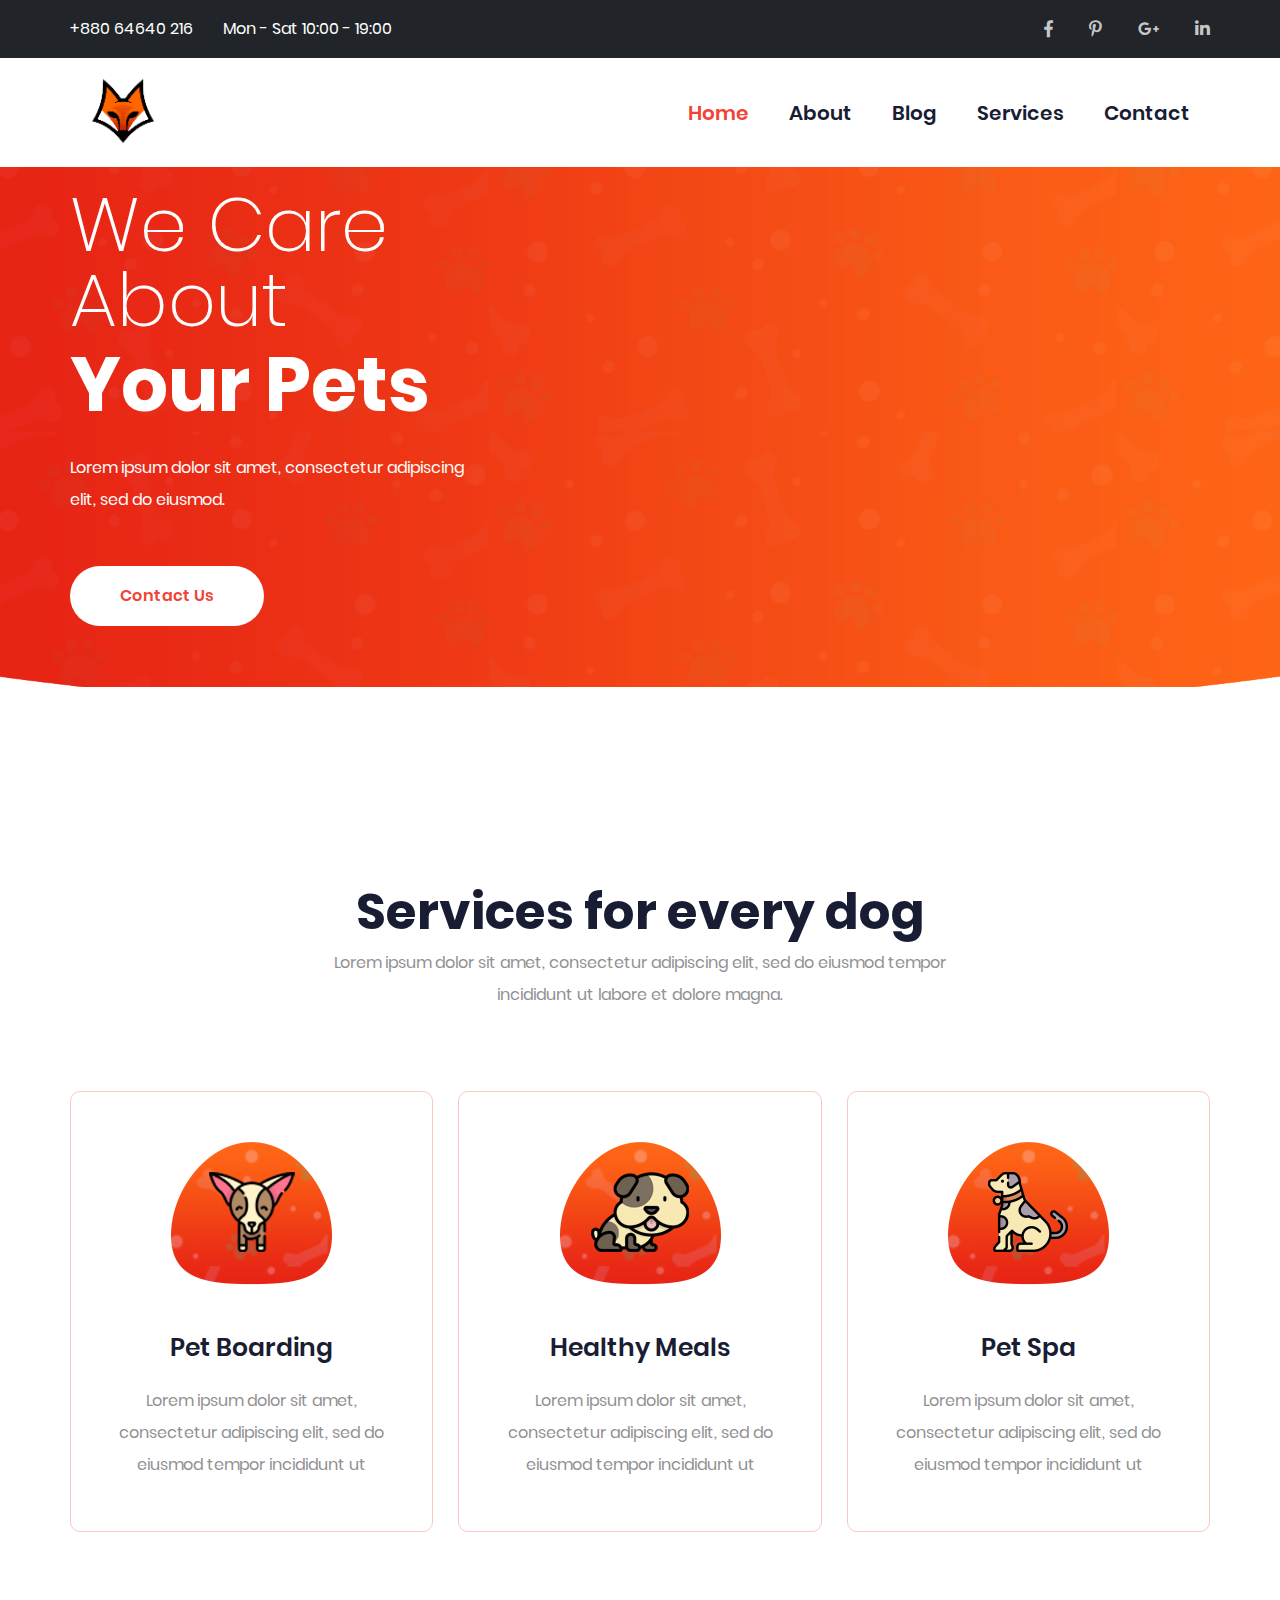
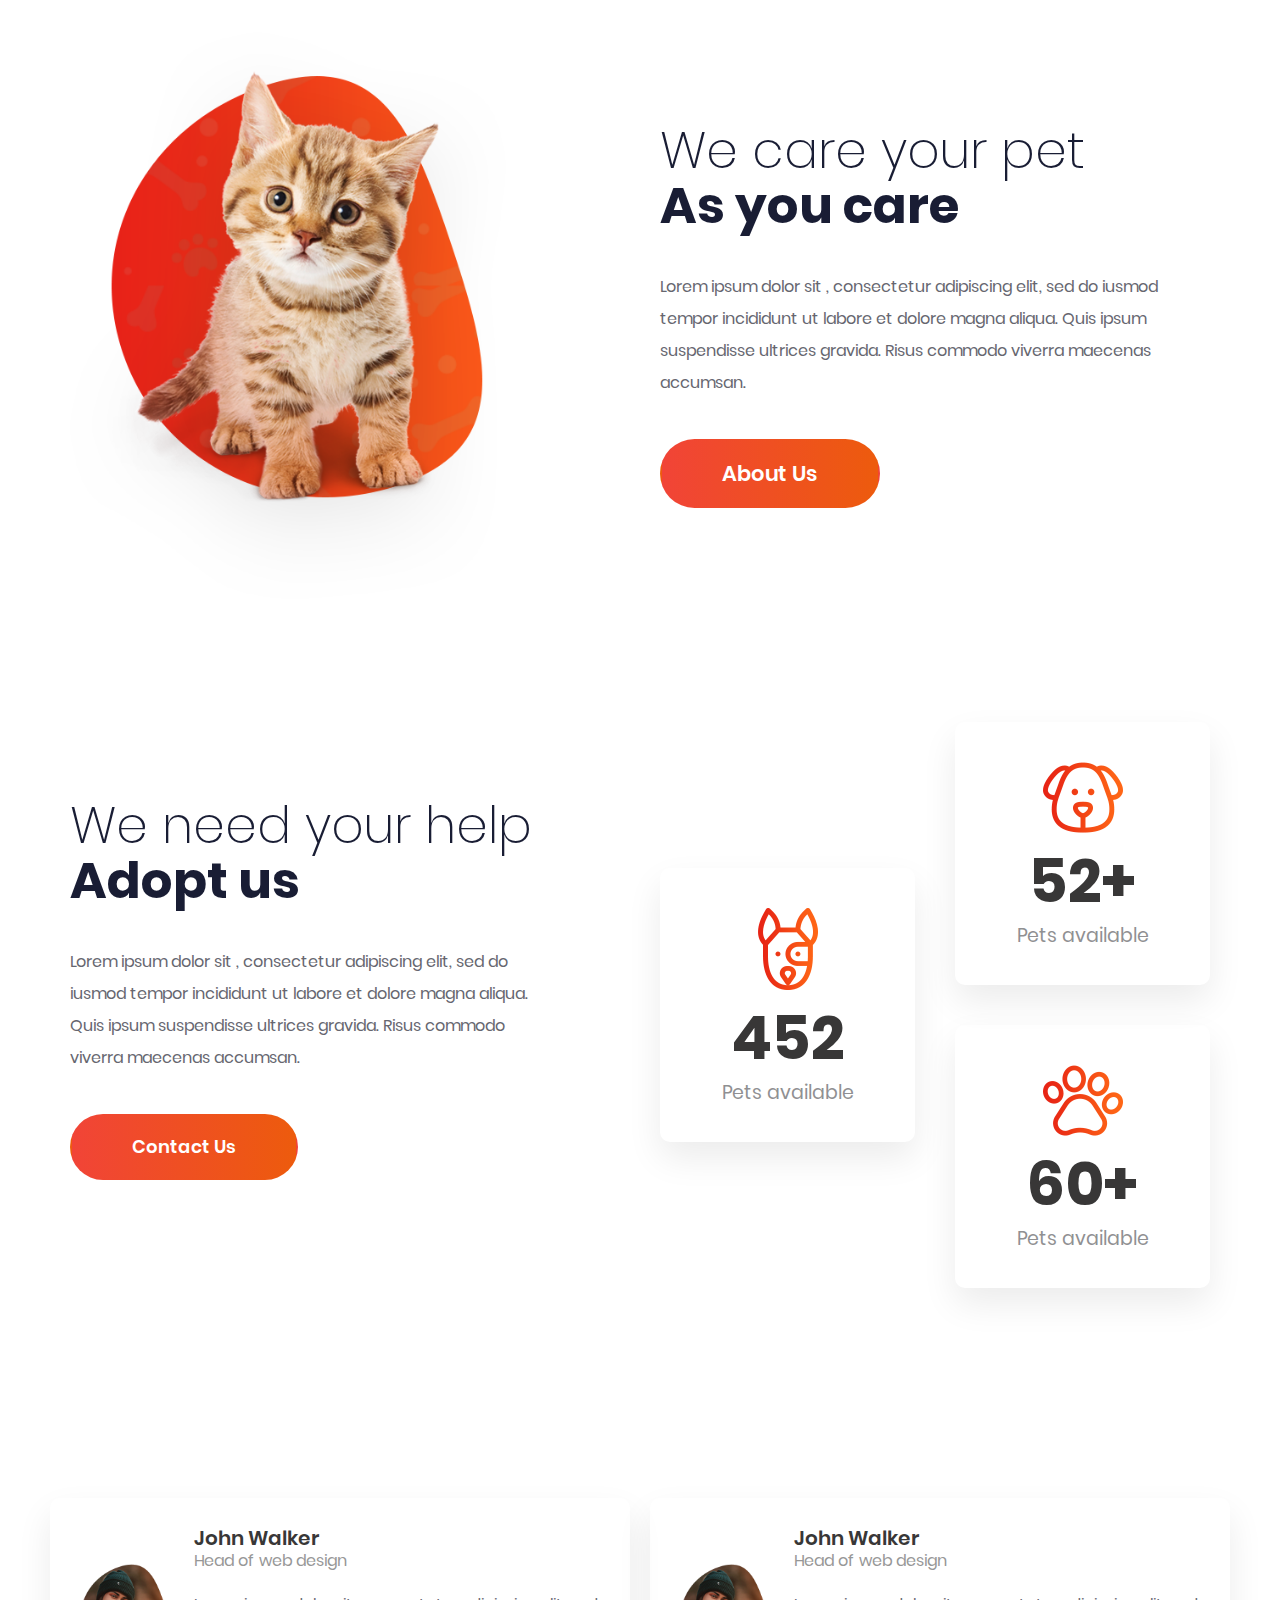
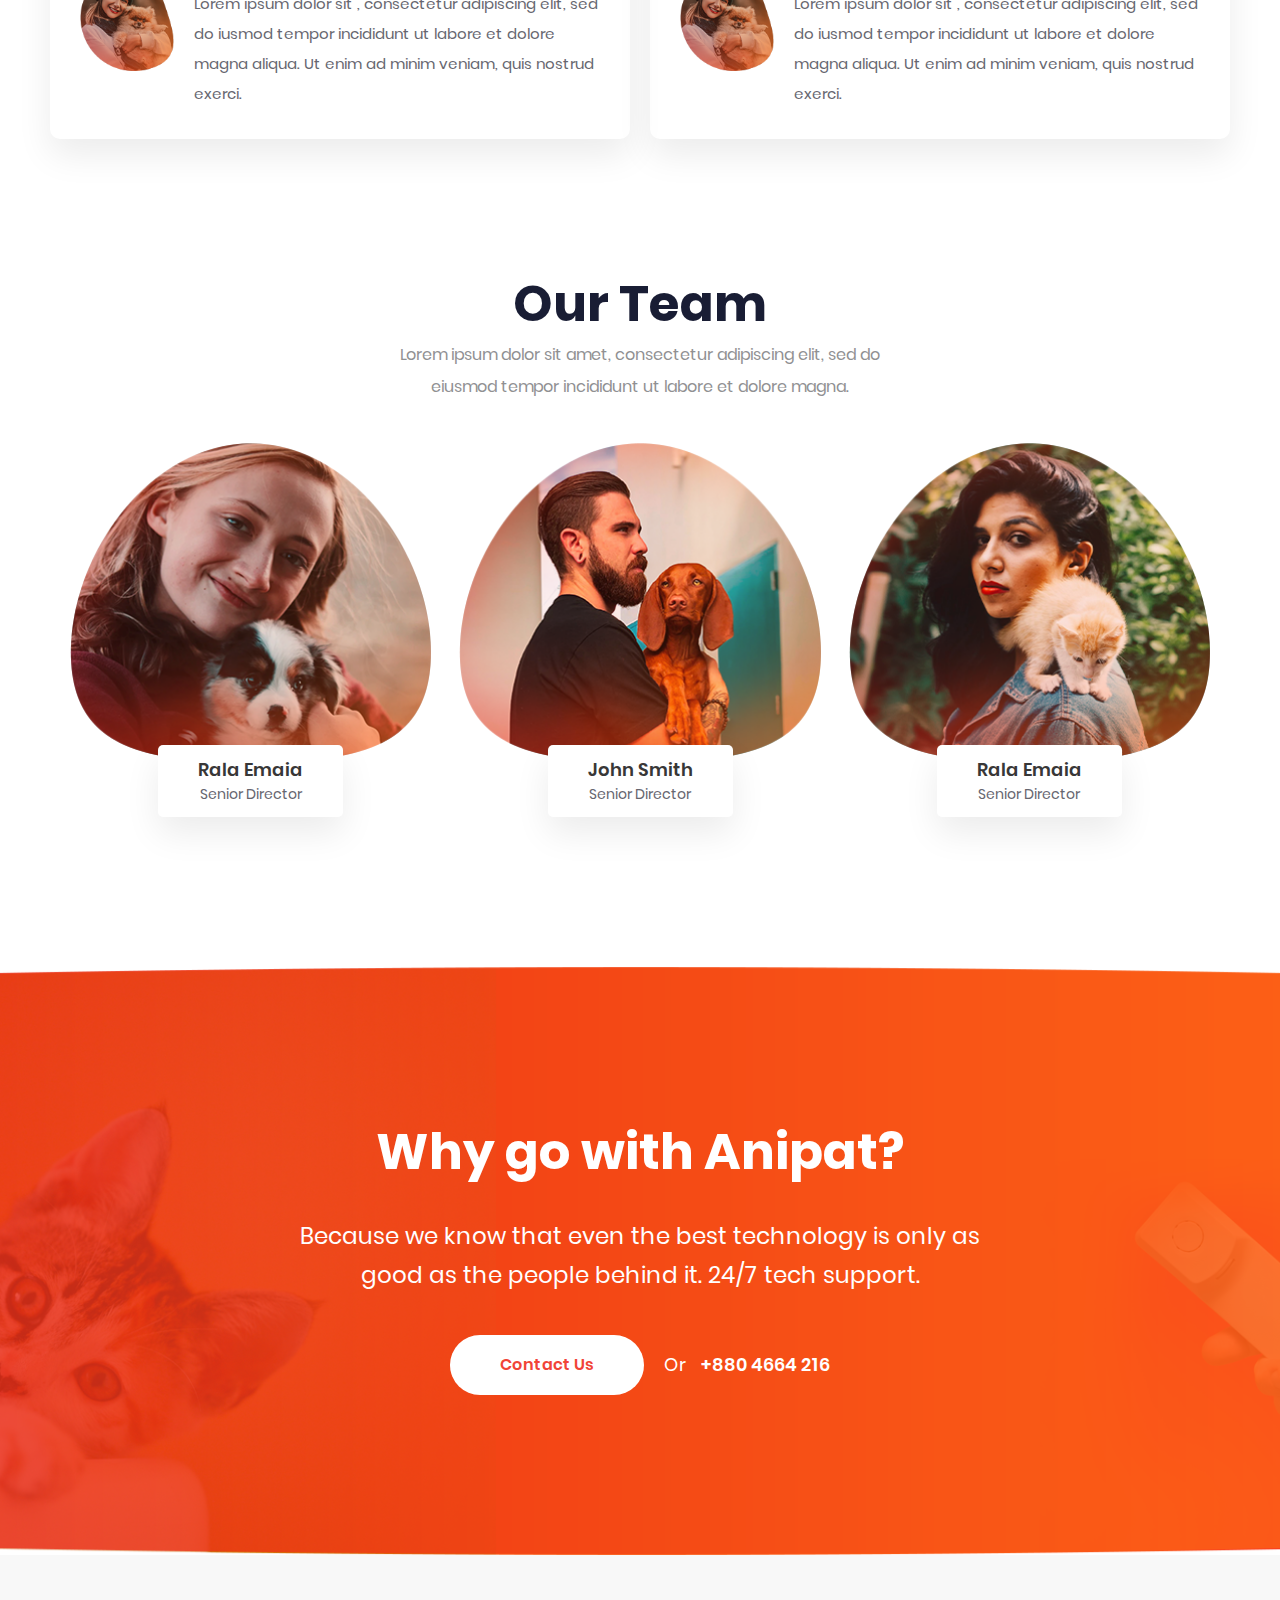
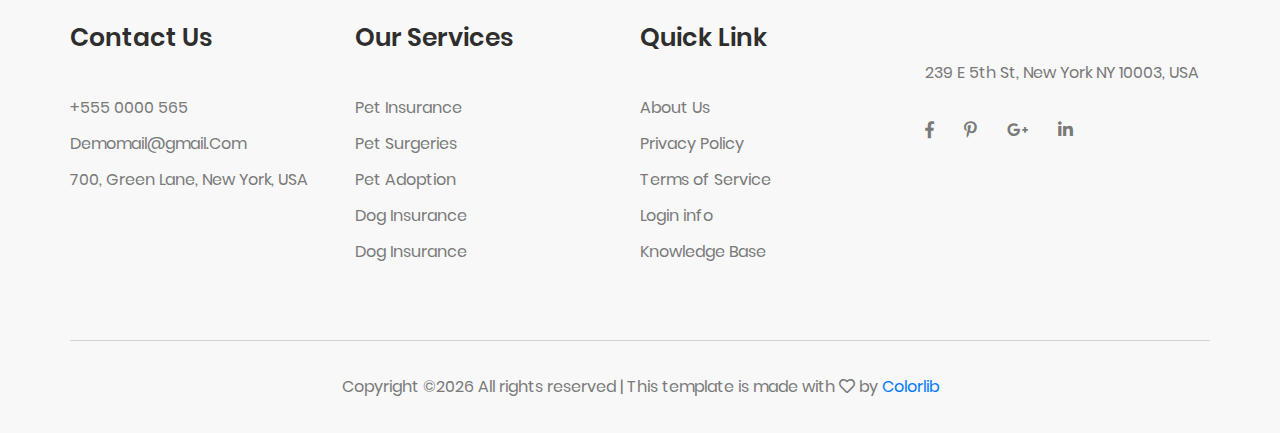
<file: index.html>
<!DOCTYPE html>
<html>
    <head>
        <link rel="stylesheet" type="text/css" href="./css/style.css">
        <link rel="stylesheet" type="text/css" href="./css/all.min.css">
    </head>
    <body>
        <header id=#home>
            <div class="top">
                <div>
                    <ul class="short_info">
                        <li><a href="javascript:;" title="Phone">+880 64640 216</a></li>
                        <li><a href="javascript:;" title="Time">Mon - Sat 10:00 - 19:00</a></li>
                    </ul>
                    <ul class="social_media">
                        <li><a href="javascript:;" title="Facebook"><i class="fab fa-facebook-f"></i></a></li>
                        <li><a href="javascript:;" title="Pinterest"><i class="fab fa-pinterest-p"></i></a></li>
                        <li><a href="javascript:;" title="Google+"><i class="fab fa-google-plus-g"></i></a></li>
                        <li><a href="javascript:;" title="LinkedIn"><i class="fab fa-linkedin-in"></i></a></li>
                    </ul>
                </div>
            </div>
            <div class="bottom">
                <div>
                    <div class="mobile-menu">
                        <div><a href="index.html" title="Anipat"><img src="img/logo.png"></a></div>
                        <div class="bars">
                            <a href="javascript:;" title="Menu"><i class="fas fa-bars"></i></a>
                        </div>
                    </div>
                    <ul class="nav">
                        <li><a href="index.html" title="Home" class="active">Home</a></li>
                        <li><a href="about.html" title="About">About</a></li>
                        <li><a href="blog.html" title="Blog">Blog</a></li>
                        <li><a href="services.html" title="Services">Services</a></li>
                        <li><a href="contact.html" title="Contact">Contact</a></li>
                    </ul>
                </div>
            </div>
        </header>
        <section class="banner">
            <div>
                <div class="text_holder">
                    <h1><div>We Care About</div>Your Pets</h1>
                    <p>Lorem ipsum dolor sit amet, consectetur adipiscing elit, sed do eiusmod.</p>
                    <a class="button1" href="/contact.html" title="Contact">Contact Us</a>
                </div>
                <div class="image_holder"></div>
            </div>
        </section>
        <section class="services">
            <div>
                <h2>Services for every dog</h2>
                <p>Lorem ipsum dolor sit amet, consectetur adipiscing elit, sed do eiusmod tempor incididunt ut labore et dolore magna.</p>
                <ul>
                    <li>
                        <div><img src="img/service_icon_1.png"></div>
                        <h3>Pet Boarding</h3>
                        <p>Lorem ipsum dolor sit amet, consectetur adipiscing elit, sed do eiusmod tempor incididunt ut</p>
                    </li>
                    <li>
                        <div><img src="img/service_icon_2.png"></div>
                        <h3>Healthy Meals</h3>
                        <p>Lorem ipsum dolor sit amet, consectetur adipiscing elit, sed do eiusmod tempor incididunt ut</p>
                    </li>
                    <li>
                        <div><img src="img/service_icon_3.png"></div>
                        <h3>Pet Spa</h3>
                        <p>Lorem ipsum dolor sit amet, consectetur adipiscing elit, sed do eiusmod tempor incididunt ut</p>
                    </li>
                </ul>
            </div>
        </section>
        <section class="about_us">
            <div>
                <div class="image_holder"><img src="img/pet_care.png"></div>
                <div class="text_holder">
                    <h2><div>We care your pet</div>As you care</h2>
                    <p>Lorem ipsum dolor sit , consectetur adipiscing elit, sed do iusmod tempor incididunt ut labore et dolore magna aliqua. Quis ipsum suspendisse ultrices gravida. Risus commodo viverra maecenas accumsan.</p>
                    <div><a class="button2" href="javascript:;" title="About Us">About Us</a></div>
                </div>
            </div>
        </section>
        <section class="cta">
            <div>
                <div class="text_holder">
                    <h2><div>We need your help </div>Adopt us</h2>
                    <p>Lorem ipsum dolor sit , consectetur adipiscing elit, sed do iusmod tempor incididunt ut labore et dolore magna aliqua. Quis ipsum suspendisse ultrices gravida. Risus commodo viverra maecenas accumsan.</p>
                    <div><a class="button2" href="/contact.html" title="Contact Us">Contact Us</a></div>
                </div>
                <div class="wrapper">
                    <div class="container">
                        <div><img src="img/icon1.png"></div>
                        <h4>452</h4>
                        <span>Pets available</span>
                    </div>
                    <div>
                        <div class="container">
                            <div><img src="img/icon3.png"></div>
                            <h4>52+</h4>
                            <span>Pets available</span>
                        </div>
                        <div class="container">
                            <div><img src="img/icon2.png"></div>
                            <h4>60+</h4>
                            <span>Pets available</span>
                        </div>
                    </div>
                </div>
            </div>
        </section>
        <section class="quote">
            <div class="quote_container">
                <div>
                    <div class="image_holder"><img src="img/quote.png"></div>
                    <div class="text_holder">
                        <h5>John Walker</h5>
                        <div>Head of web design</div>
                        <p>Lorem ipsum dolor sit , consectetur adipiscing elit, sed do iusmod tempor incididunt ut labore et dolore magna aliqua. Ut enim ad minim veniam, quis nostrud exerci.</p>
                    </div>
                </div>
                <div>
                    <div class="image_holder"><img src="img/quote.png"></div>
                    <div class="text_holder">
                        <h5>John Walker</h5>
                        <div>Head of web design</div>
                        <p>Lorem ipsum dolor sit , consectetur adipiscing elit, sed do iusmod tempor incididunt ut labore et dolore magna aliqua. Ut enim ad minim veniam, quis nostrud exerci.</p>
                    </div>
                </div>
            </div>
        </section>
        <section class="team">
            <div>
                <div>
                    <h2>Our Team</h2>
                    <p>Lorem ipsum dolor sit amet, consectetur adipiscing elit, sed do eiusmod tempor incididunt ut labore et dolore magna.</p>
                </div>
                <ul>
                    <li>
                        <div class="image_holder"><img src="img/team1.png"></div>
                        <div class="text_holder">
                            <h5>Rala Emaia</h5>
                            <div>Senior Director</div>
                        </div>
                    </li>
                    <li>
                        <div class="image_holder"><img src="img/team2.png"></div>
                        <div class="text_holder">
                            <h5>John Smith</h5>
                            <div>Senior Director</div>
                        </div>
                    </li>
                    <li>
                        <div class="image_holder"><img src="img/team3.png"></div>
                        <div class="text_holder">
                            <h5>Rala Emaia</h5>
                            <div>Senior Director</div>
                        </div>
                    </li>
                </ul>
            </div>
        </section>
        <section class="choose_us">
            <div>
                <h2>Why go with Anipat?</h2>
                <p>Because we know that even the best technology is only as good as the people behind it. 24/7 tech support.</p>
                <div>
                    <div><a class="button1" href="/contact.html" title="Contact us">Contact Us</a></div>
                    <div class="phone">Or<a href="javascript:;" title="Call Us">+880 4664 216</a></div>
                </div>
            </div>
        </section>
        <footer>
            <div>
                <div class="footer_container">
                    <div class="footer_contacts">
                        <h5>Contact Us</h5>
                        <ul>
                            <li>+555 0000 565</li>
                            <li><a href="javascript:;" title="email">Demomail@gmail.Com</a></li>
                            <li>700, Green Lane, New York, USA</li>
                        </ul>
                    </div>
                    <div class="footer_services">
                        <h5>Our Services</h5>
                        <ul>
                            <li><a href="javascript:;" title="Pet Insurance">Pet Insurance</a></li>
                            <li><a href="javascript:;" title="Pet Surgeries">Pet Surgeries</a></li>
                            <li><a href="javascript:;" title="Pet Adoption">Pet Adoption</a></li>
                            <li><a href="javascript:;" title="Dog Insurance">Dog Insurance</a></li>
                            <li><a href="javascript:;" title="Dog Insurance">Dog Insurance</a></li>
                        </ul>
                    </div>
                    <div class="footer_links">
                        <h5>Quick Link</h5>
                        <ul>
                            <li><a href="javascript:;" title="About Us">About Us</a></li>
                            <li><a href="javascript:;" title="Privacy Policy">Privacy Policy</a></li>
                            <li><a href="javascript:;" title="Terms of Service">Terms of Service</a></li>
                            <li><a href="javascript:;" title="Login info">Login info</a></li>
                            <li><a href="javascript:;" title="Knowledge Base">Knowledge Base</a></li>
                        </ul>
                    </div>
                    <div class="footer_social_media">
                        <div class="logo"><a href="index.html" title="Anipat"></a></div>
                        <div>239 E 5th St, New York NY 10003, USA</div>
                        <ul class="social_media">
                            <li><a href="javascript:;" title="Facebook"><i class="fab fa-facebook-f"></i></a></li>
                            <li><a href="javascript:;" title="Pinterest"><i class="fab fa-pinterest-p"></i></a></li>
                            <li><a href="javascript:;" title="Google+"><i class="fab fa-google-plus-g"></i></a></li>
                            <li><a href="javascript:;" title="LinkedIn"><i class="fab fa-linkedin-in"></i></a></li>
                        </ul>
                    </div>
                </div>
                <div class="copyright">Copyright ©<span class="date"></span> All rights reserved | This template is made with <i class="far fa-heart"></i> by <a href="https://colorlib.com" target="_blank">Colorlib</a></div>
                <a href="#home" class="scroll_top"><i class="fas fa-arrow-up"></i></a>
            </div>
        </footer>
        <!--javascript-->
        <script src="js/custom.js"></script>
    </body>
</html>
</file>
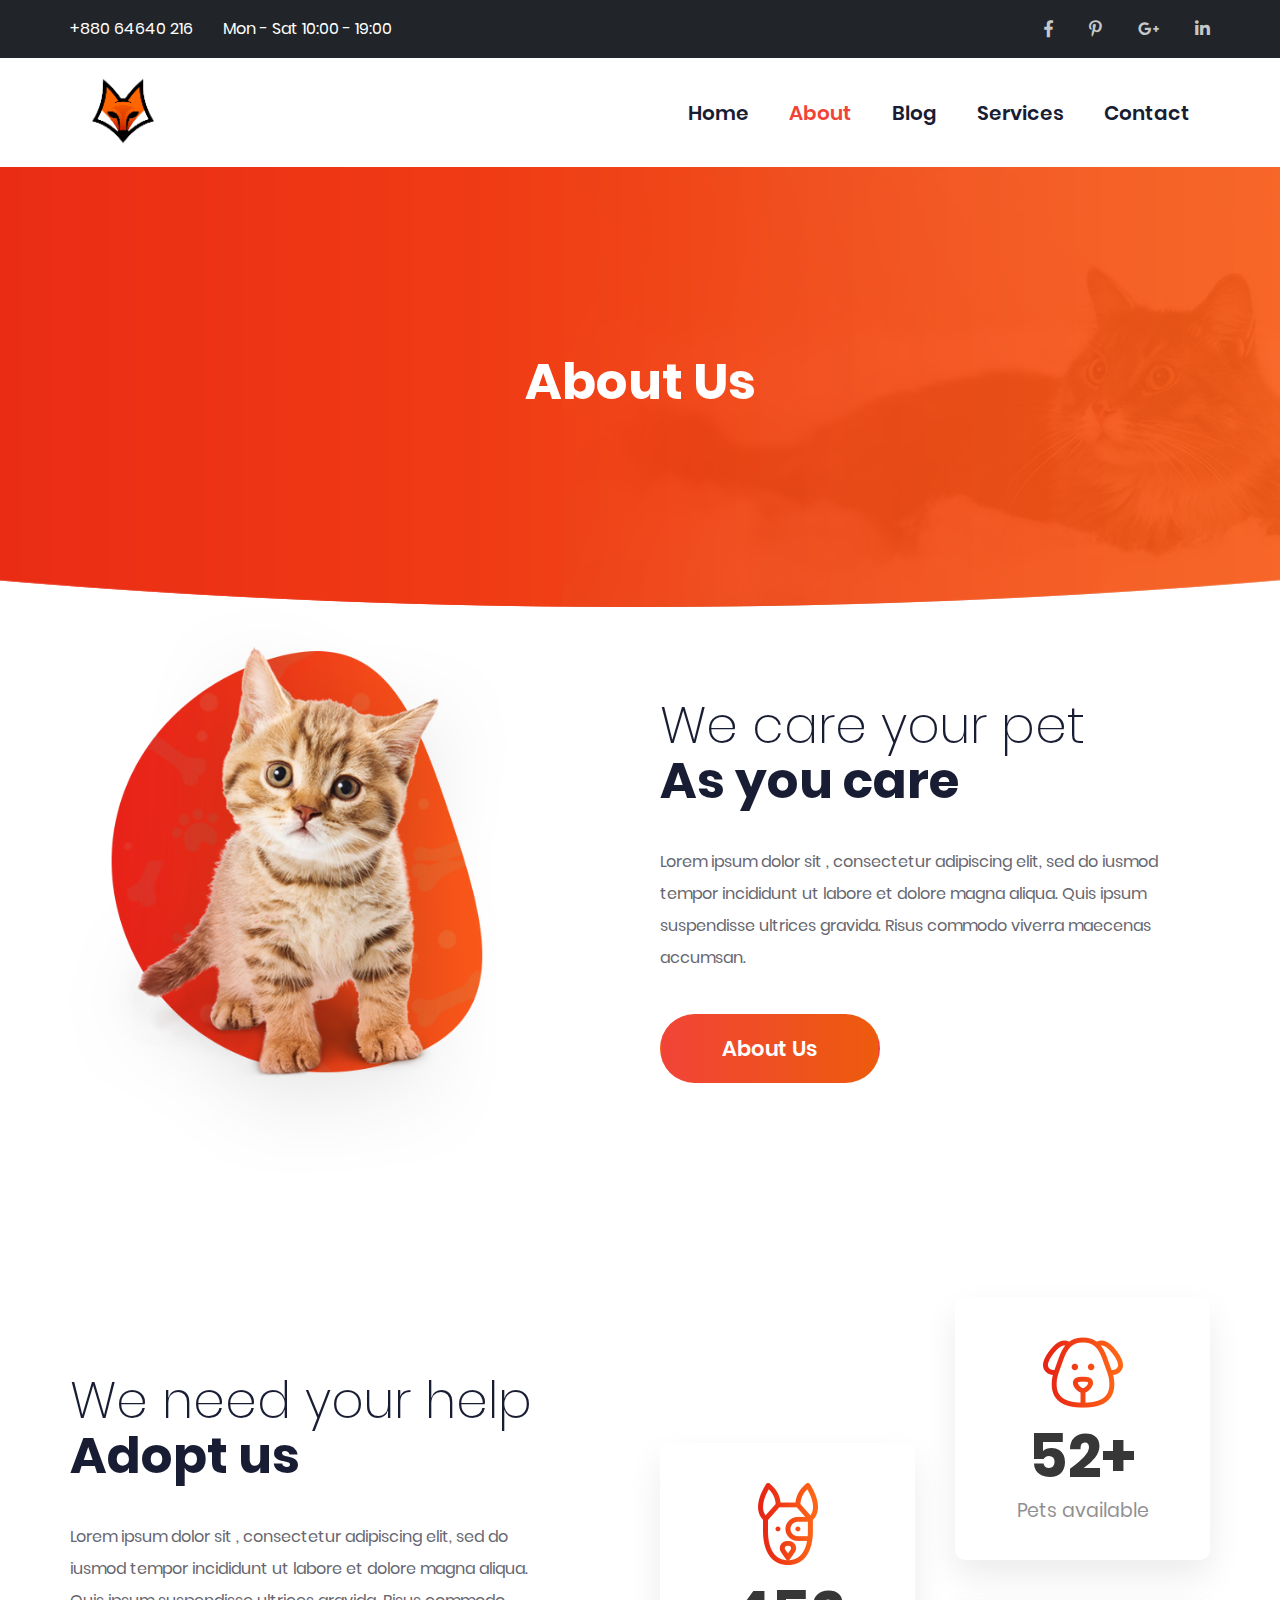
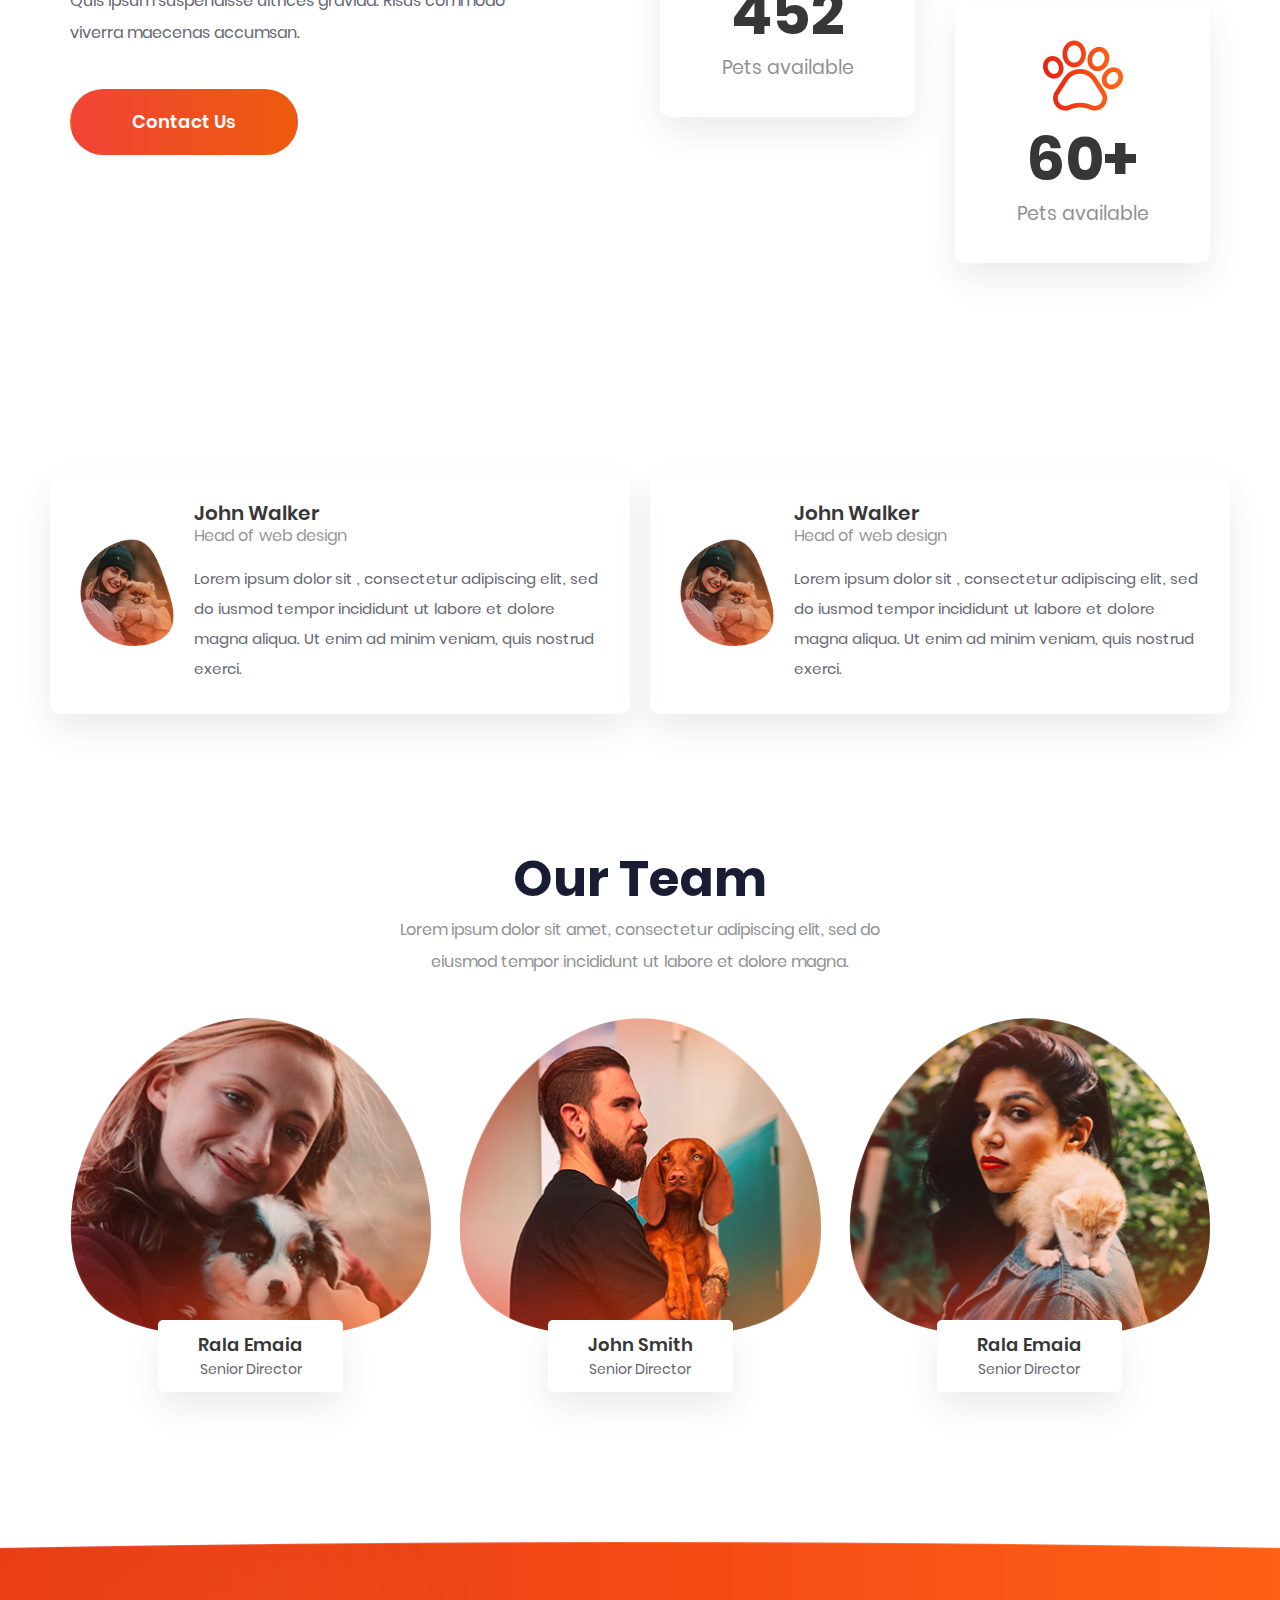
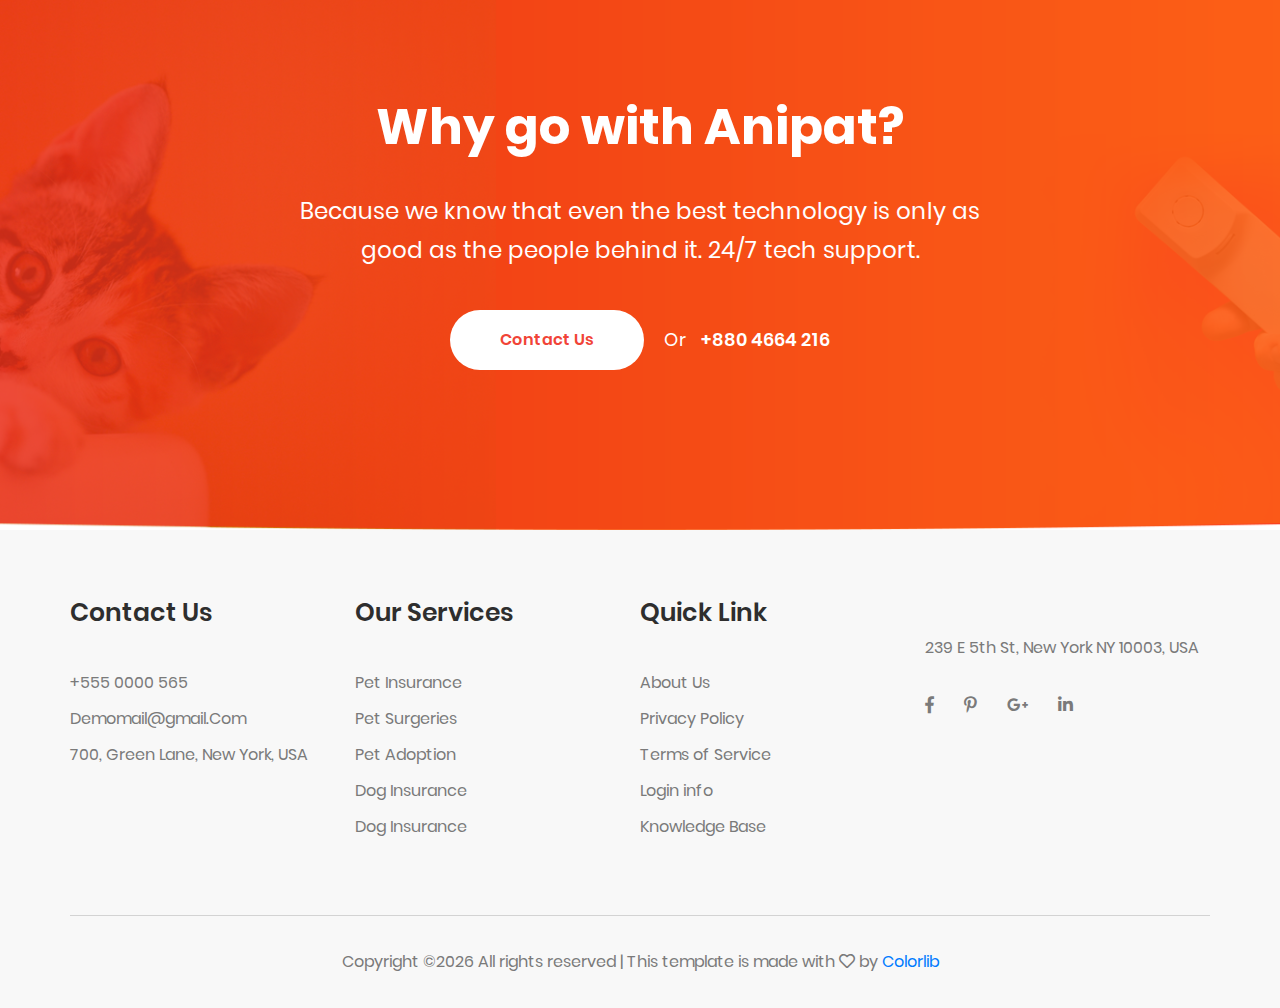
<file: about.html>
<!DOCTYPE html>
<html>
    <head>
        <link rel="stylesheet" type="text/css" href="./css/style.css">
        <link rel="stylesheet" type="text/css" href="./css/all.min.css">
    </head>
    <body>
        <header>
            <div class="top">
                <div>
                    <ul class="short_info">
                        <li><a href="javascript:;" title="Phone">+880 64640 216</a></li>
                        <li><a href="javascript:;" title="Time">Mon - Sat 10:00 - 19:00</a></li>
                    </ul>
                    <ul class="social_media">
                        <li><a href="javascript:;" title="Facebook"><i class="fab fa-facebook-f"></i></a></li>
                        <li><a href="javascript:;" title="Pinterest"><i class="fab fa-pinterest-p"></i></a></li>
                        <li><a href="javascript:;" title="Google+"><i class="fab fa-google-plus-g"></i></a></li>
                        <li><a href="javascript:;" title="LinkedIn"><i class="fab fa-linkedin-in"></i></a></li>
                    </ul>
                </div>
            </div>
            <div class="bottom">
                <div>
                    <div class="mobile-menu">
                        <div><a href="index.html" title="Anipat"><img src="img/logo.png"></a></div>
                        <div class="bars">
                            <a href="javascript:;" title="Menu"><i class="fas fa-bars"></i></a>
                        </div>
                    </div>
                    <ul class="nav">
                        <li><a href="index.html" title="Home">Home</a></li>
                        <li><a href="about.html" title="About" class="active">About</a></li>
                        <li><a href="blog.html" title="Blog">Blog</a></li>
                        <li><a href="services.html" title="Services">Services</a></li>
                        <li><a href="contact.html" title="Contact">Contact</a></li>
                    </ul>
                </div>
            </div>
        </header>
        <section class="banner2">
            <div>
                <h1>About Us</h1>
            </div>
        </section>
        <section class="about_us">
            <div>
                <div class="image_holder"><img src="img/pet_care.png"></div>
                <div class="text_holder">
                    <h2><div>We care your pet</div>As you care</h2>
                    <p>Lorem ipsum dolor sit , consectetur adipiscing elit, sed do iusmod tempor incididunt ut labore et dolore magna aliqua. Quis ipsum suspendisse ultrices gravida. Risus commodo viverra maecenas accumsan.</p>
                    <div><a class="button2" href="javascript:;" title="About Us">About Us</a></div>
                </div>
            </div>
        </section>
        <section class="cta">
            <div>
                <div class="text_holder">
                    <h2><div>We need your help </div>Adopt us</h2>
                    <p>Lorem ipsum dolor sit , consectetur adipiscing elit, sed do iusmod tempor incididunt ut labore et dolore magna aliqua. Quis ipsum suspendisse ultrices gravida. Risus commodo viverra maecenas accumsan.</p>
                    <div><a class="button2" href="javascript:;" title="Contact Us">Contact Us</a></div>
                </div>
                <div class="wrapper">
                    <div class="container">
                        <div><img src="img/icon1.png"></div>
                        <h4>452</h4>
                        <span>Pets available</span>
                    </div>
                    <div>
                        <div class="container">
                            <div><img src="img/icon3.png"></div>
                            <h4>52+</h4>
                            <span>Pets available</span>
                        </div>
                        <div class="container">
                            <div><img src="img/icon2.png"></div>
                            <h4>60+</h4>
                            <span>Pets available</span>
                        </div>
                    </div>
                </div>
            </div>
        </section>
        <section class="quote">
            <div>
                <div>
                    <div class="image_holder"><img src="img/quote.png"></div>
                    <div class="text_holder">
                        <h5>John Walker</h5>
                        <div>Head of web design</div>
                        <p>Lorem ipsum dolor sit , consectetur adipiscing elit, sed do iusmod tempor incididunt ut labore et dolore magna aliqua. Ut enim ad minim veniam, quis nostrud exerci.</p>
                    </div>
                </div>
                <div>
                    <div class="image_holder"><img src="img/quote.png"></div>
                    <div class="text_holder">
                        <h5>John Walker</h5>
                        <div>Head of web design</div>
                        <p>Lorem ipsum dolor sit , consectetur adipiscing elit, sed do iusmod tempor incididunt ut labore et dolore magna aliqua. Ut enim ad minim veniam, quis nostrud exerci.</p>
                    </div>
                </div>
            </div>
        </section>
        <section class="team">
            <div>
                <div>
                    <h2>Our Team</h2>
                    <p>Lorem ipsum dolor sit amet, consectetur adipiscing elit, sed do eiusmod tempor incididunt ut labore et dolore magna.</p>
                </div>
                <ul>
                    <li>
                        <div class="image_holder"><img src="img/team1.png"></div>
                        <div class="text_holder">
                            <h5>Rala Emaia</h5>
                            <div>Senior Director</div>
                        </div>
                    </li>
                    <li>
                        <div class="image_holder"><img src="img/team2.png"></div>
                        <div class="text_holder">
                            <h5>John Smith</h5>
                            <div>Senior Director</div>
                        </div>
                    </li>
                    <li>
                        <div class="image_holder"><img src="img/team3.png"></div>
                        <div class="text_holder">
                            <h5>Rala Emaia</h5>
                            <div>Senior Director</div>
                        </div>
                    </li>
                </ul>
            </div>
        </section>
        <section class="choose_us">
            <div>
                <h2>Why go with Anipat?</h2>
                <p>Because we know that even the best technology is only as good as the people behind it. 24/7 tech support.</p>
                <div>
                    <div><a class="button1" href="javascript:;" title="Contact us">Contact Us</a></div>
                    <div class="phone">Or<a href="javascript:;" title="Call Us">+880 4664 216</a></div>
                </div>
            </div>
        </section>
        <footer>
            <div>
                <div class="footer_container">
                    <div class="footer_contacts">
                        <h5>Contact Us</h5>
                        <ul>
                            <li>+555 0000 565</li>
                            <li><a href="javascript:;" title="email">Demomail@gmail.Com</a></li>
                            <li>700, Green Lane, New York, USA</li>
                        </ul>
                    </div>
                    <div class="footer_services">
                        <h5>Our Services</h5>
                        <ul>
                            <li><a href="javascript:;" title="Pet Insurance">Pet Insurance</a></li>
                            <li><a href="javascript:;" title="Pet Surgeries">Pet Surgeries</a></li>
                            <li><a href="javascript:;" title="Pet Adoption">Pet Adoption</a></li>
                            <li><a href="javascript:;" title="Dog Insurance">Dog Insurance</a></li>
                            <li><a href="javascript:;" title="Dog Insurance">Dog Insurance</a></li>
                        </ul>
                    </div>
                    <div class="footer_links">
                        <h5>Quick Link</h5>
                        <ul>
                            <li><a href="javascript:;" title="About Us">About Us</a></li>
                            <li><a href="javascript:;" title="Privacy Policy">Privacy Policy</a></li>
                            <li><a href="javascript:;" title="Terms of Service">Terms of Service</a></li>
                            <li><a href="javascript:;" title="Login info">Login info</a></li>
                            <li><a href="javascript:;" title="Knowledge Base">Knowledge Base</a></li>
                        </ul>
                    </div>
                    <div class="footer_social_media">
                        <div class="logo"><a href="index.html" title="Anipat"></a></div>
                        <div>239 E 5th St, New York NY 10003, USA</div>
                        <ul class="social_media">
                            <li><a href="javascript:;" title="Facebook"><i class="fab fa-facebook-f"></i></a></li>
                            <li><a href="javascript:;" title="Pinterest"><i class="fab fa-pinterest-p"></i></a></li>
                            <li><a href="javascript:;" title="Google+"><i class="fab fa-google-plus-g"></i></a></li>
                            <li><a href="javascript:;" title="LinkedIn"><i class="fab fa-linkedin-in"></i></a></li>
                        </ul>
                    </div>
                </div>
                <div class="copyright">Copyright ©<span class="date"></span> All rights reserved | This template is made with <i class="far fa-heart"></i> by <a href="https://colorlib.com" target="_blank">Colorlib</a></div>
                <a href="#home" class="scroll_top"><i class="fas fa-arrow-up"></i></a>
            </div>
        </footer>
        <!--javascript-->
        <script src="js/custom.js"></script>
    </body>
</html>
</file>
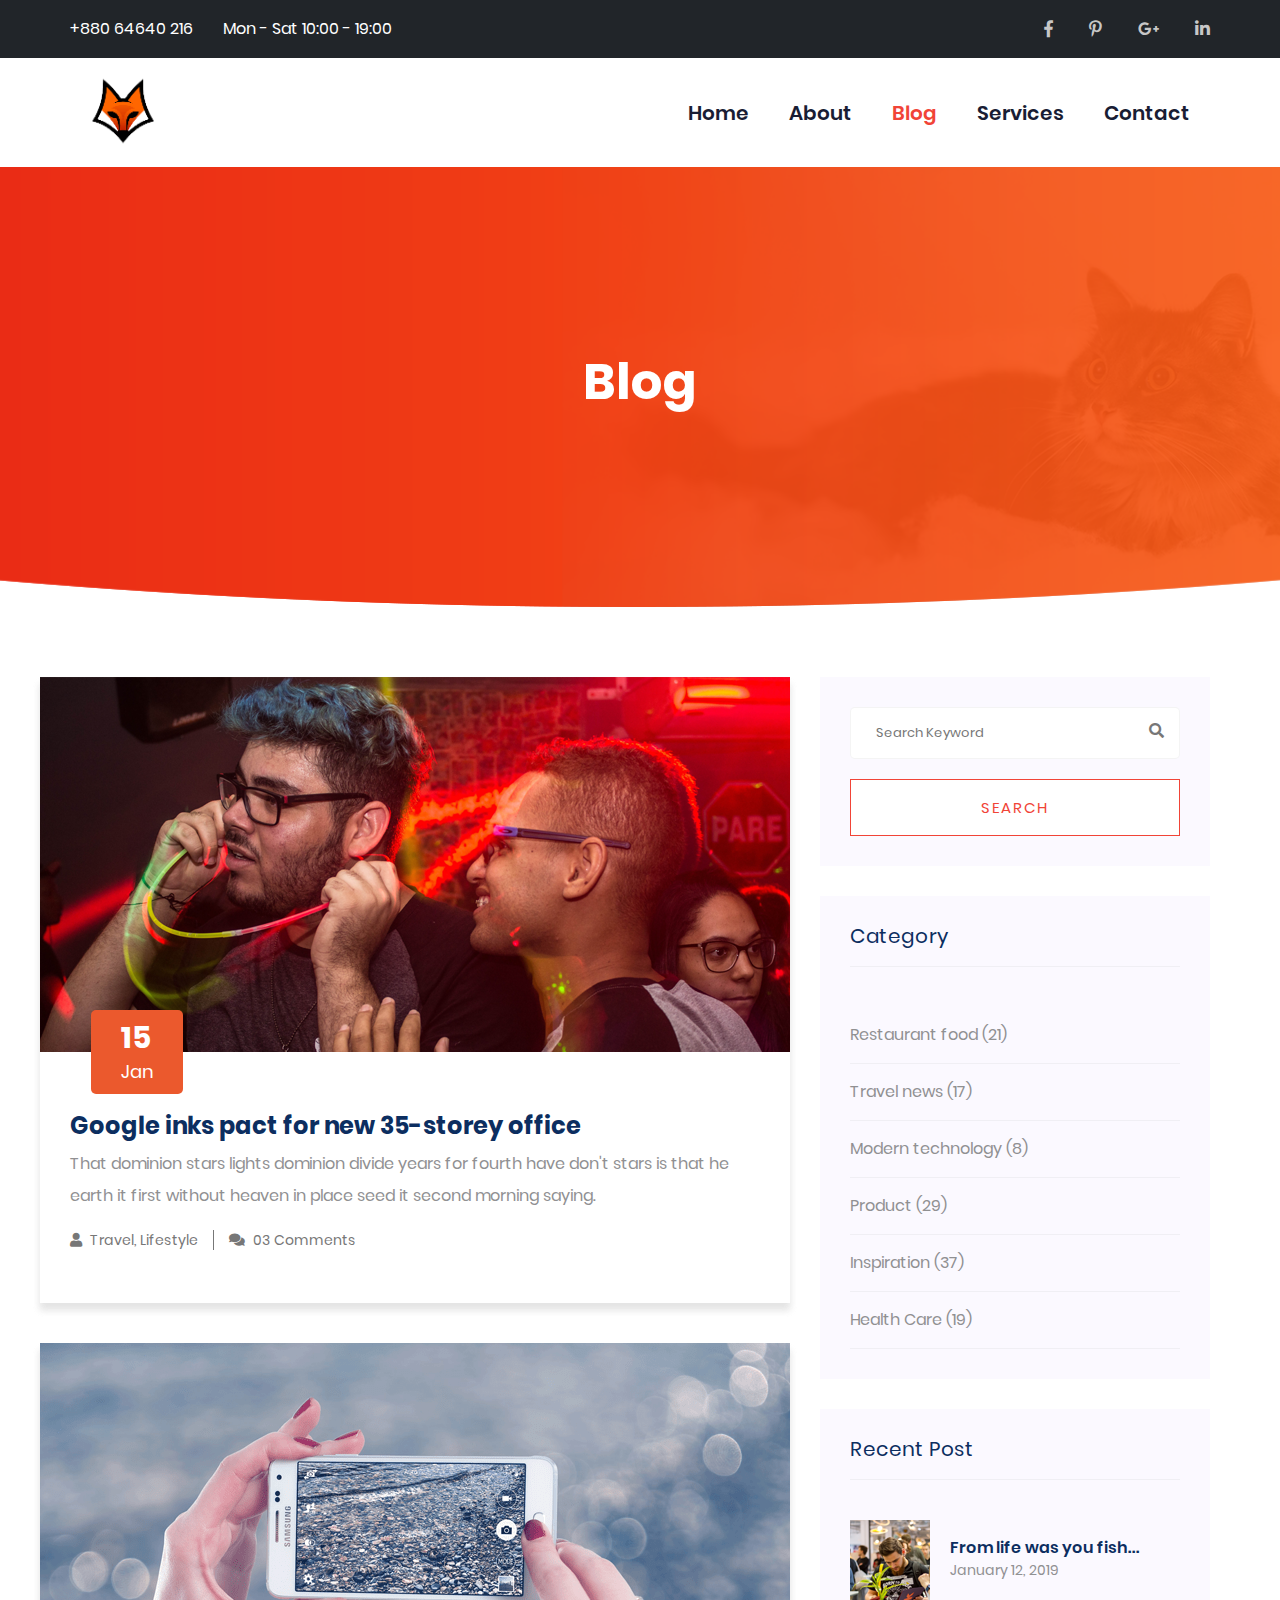
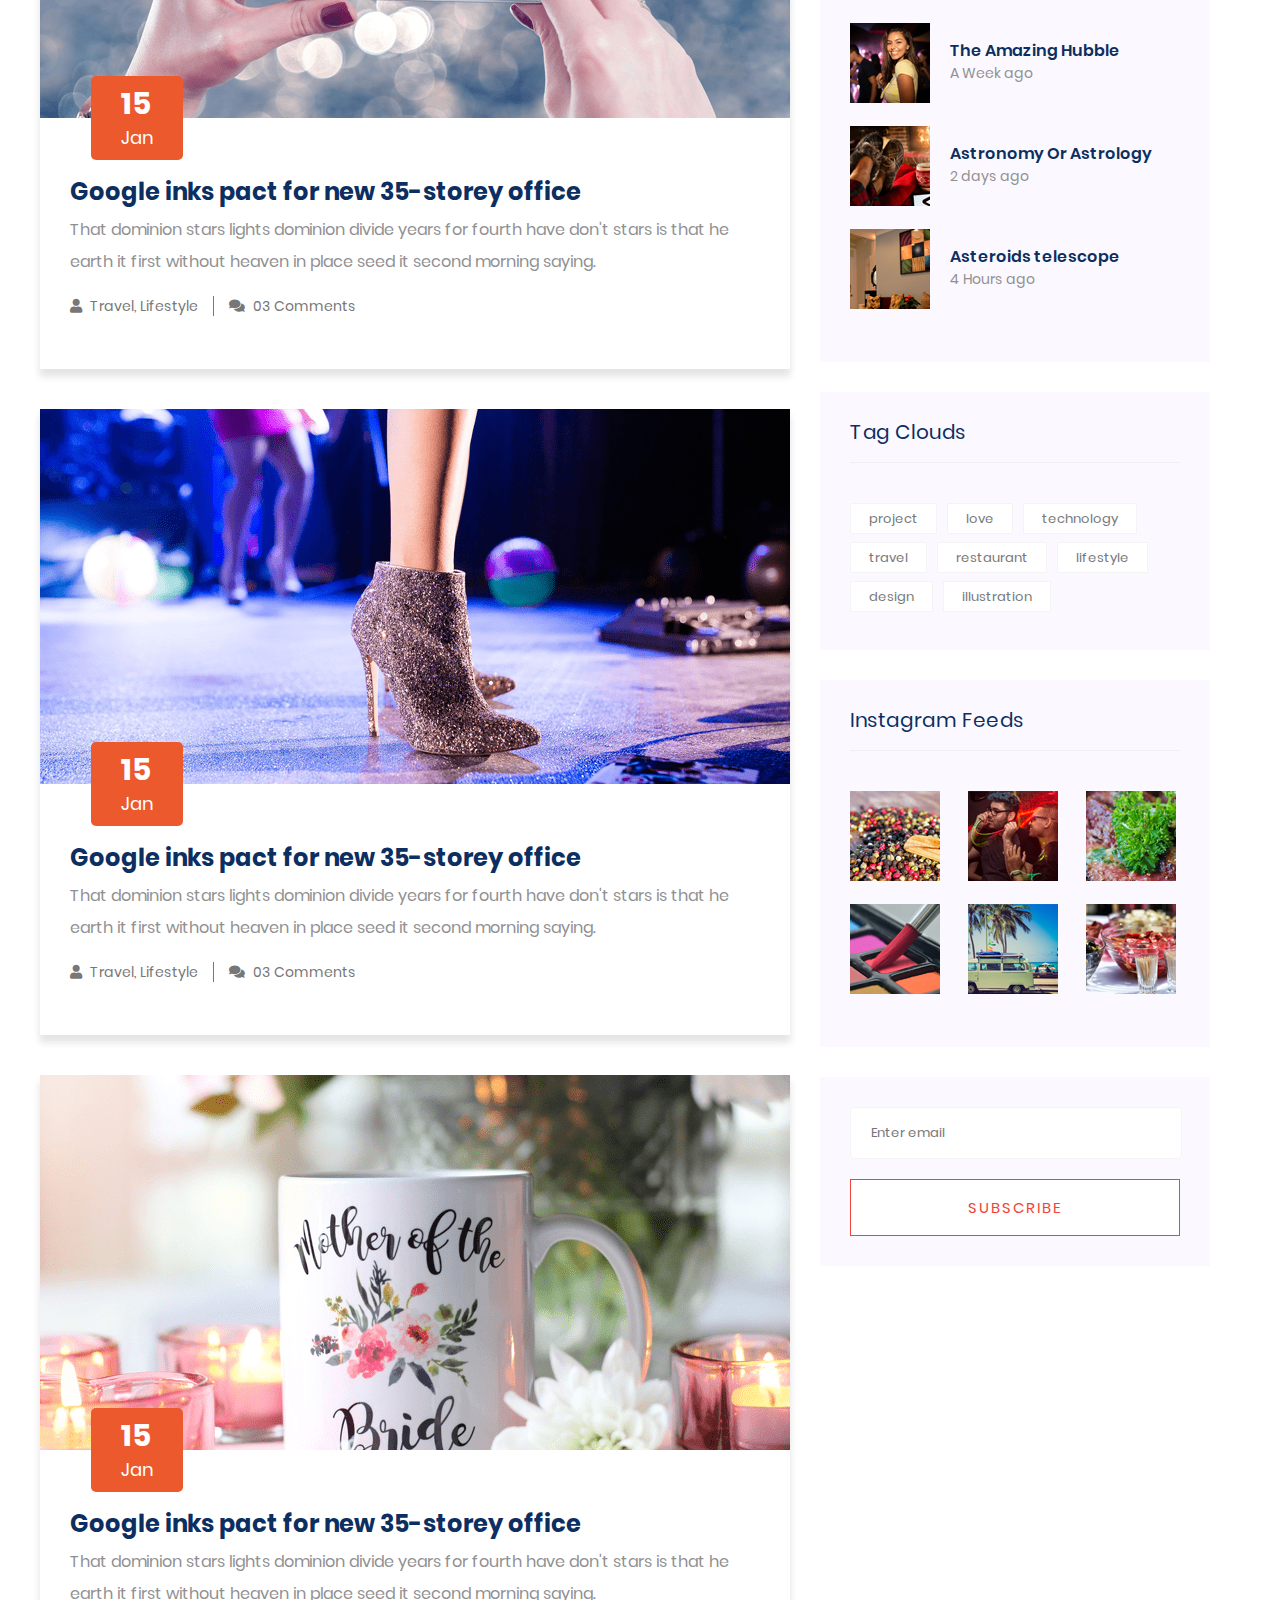
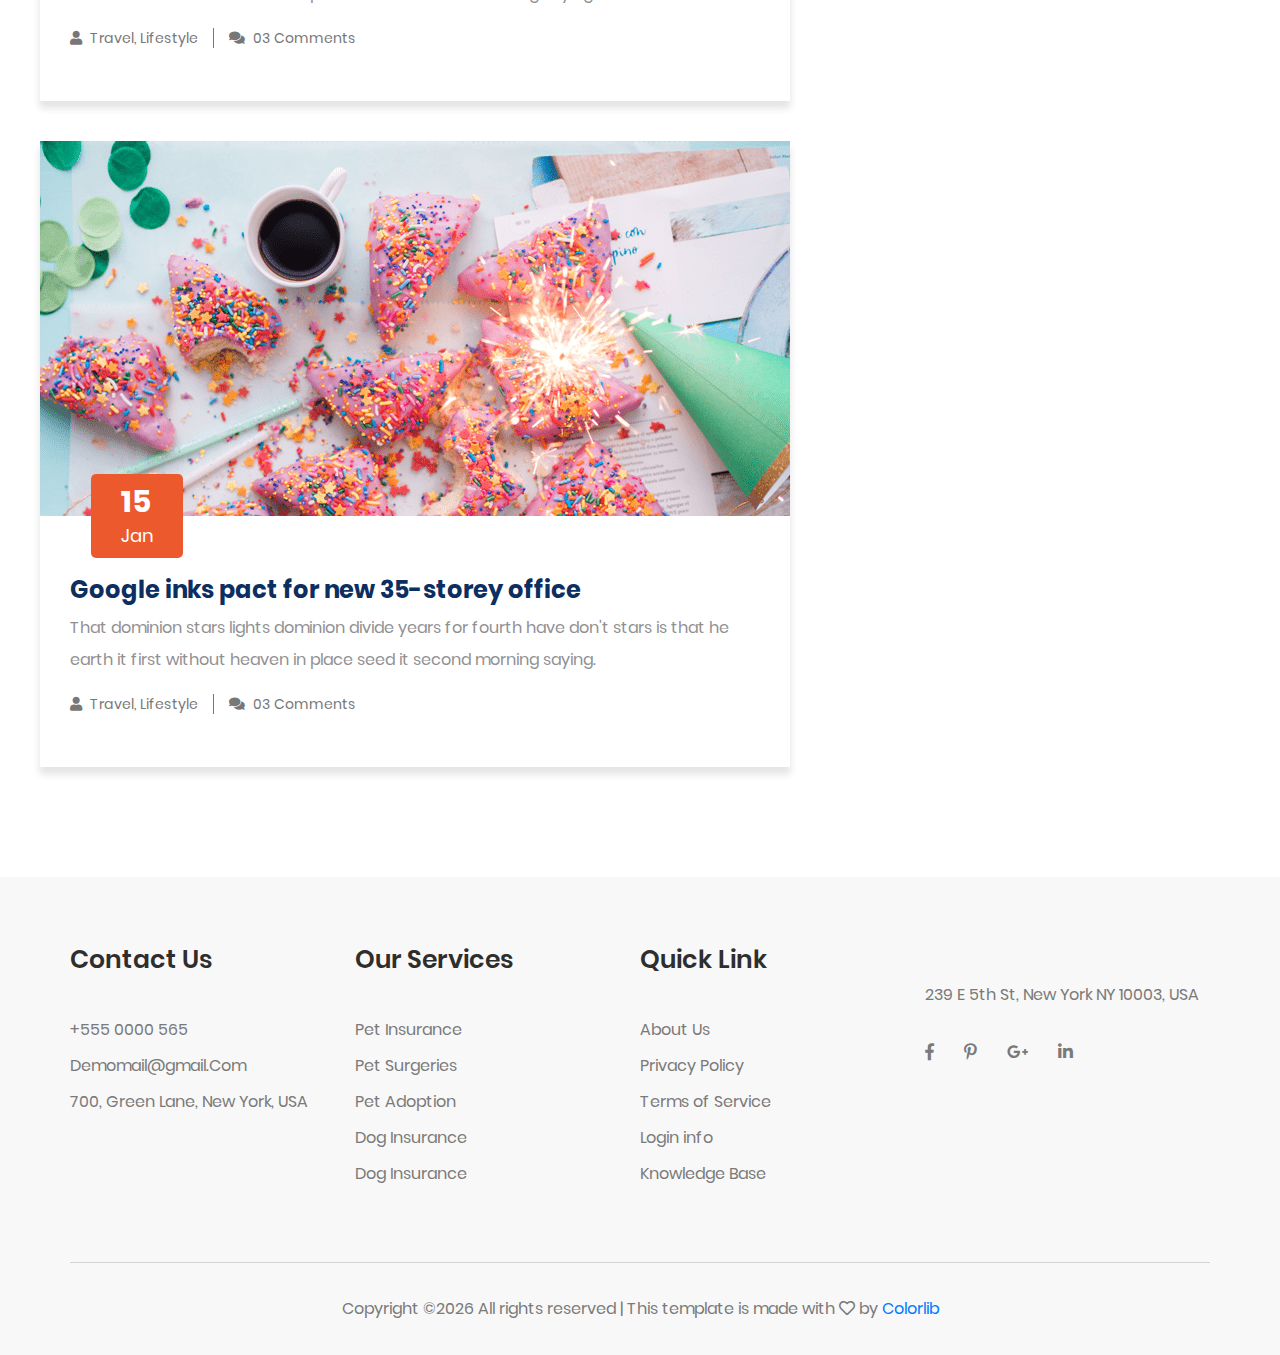
<file: blog.html>
<!DOCTYPE html>
<html>
    <head>
        <link rel="stylesheet" type="text/css" href="./css/style.css">
        <link rel="stylesheet" type="text/css" href="./css/all.min.css">
    </head>
    <body>
        <header>
            <div class="top">
                <div>
                    <ul class="short_info">
                        <li><a href="javascript:;" title="Phone">+880 64640 216</a></li>
                        <li><a href="javascript:;" title="Time">Mon - Sat 10:00 - 19:00</a></li>
                    </ul>
                    <ul class="social_media">
                        <li><a href="javascript:;" title="Facebook"><i class="fab fa-facebook-f"></i></a></li>
                        <li><a href="javascript:;" title="Pinterest"><i class="fab fa-pinterest-p"></i></a></li>
                        <li><a href="javascript:;" title="Google+"><i class="fab fa-google-plus-g"></i></a></li>
                        <li><a href="javascript:;" title="LinkedIn"><i class="fab fa-linkedin-in"></i></a></li>
                    </ul>
                </div>
            </div>
            <div class="bottom">
                <div>
                    <div class="mobile-menu">
                        <div><a href="index.html" title="Anipat"><img src="img/logo.png"></a></div>
                        <div class="bars">
                            <a href="javascript:;" title="Menu"><i class="fas fa-bars"></i></a>
                        </div>
                    </div>
                    <ul class="nav">
                        <li><a href="index.html" title="Home">Home</a></li>
                        <li><a href="about.html" title="About">About</a></li>
                        <li><a href="blog.html" title="Blog" class="active">Blog</a></li>
                        <li><a href="services.html" title="Services">Services</a></li>
                        <li><a href="contact.html" title="Contact">Contact</a></li>
                    </ul>
                </div>
            </div>
        </header>
        <section class="banner2">
            <div>
                <h1>Blog</h1>
            </div>
        </section>
        <section class="blog2">
            <div>
                <div class="col1">
                    <ul>
                        <li>
                            <div class="image_holder"><img src="img/single_blog_1.png"></div>
                            <div class="text_holder">
                                <div class="tag"><a href="javascript:;" title="Blog"><span>15</span>Jan</a></div>
                                <div class="heading"><a href="single_blog.html" title="Blog">Google inks pact for new 35-storey office</a></div>
                                <p>That dominion stars lights dominion divide years for fourth have don't stars is that he earth it first without heaven in place seed it second morning saying.</p>
                                <div class="tags"><a href="javacript:;" title="tag"><i class="fas fa-user"></i> Travel, Lifestyle</a><a href="javascript:;" title="Comments"><i class="fas fa-comments"></i> 03 Comments</a></div>
                            </div>
                        </li>
                        <li>
                            <div class="image_holder"><img src="img/single_blog_2.png"></div>
                            <div class="text_holder">
                                <div class="tag"><a href="javascript:;" title="Blog"><span>15</span>Jan</a></div>
                                <div class="heading"><a href="single_blog.html" title="Blog">Google inks pact for new 35-storey office</a></div>
                                <p>That dominion stars lights dominion divide years for fourth have don't stars is that he earth it first without heaven in place seed it second morning saying.</p>
                                <div class="tags"><a href="javacript:;" title="tag"><i class="fas fa-user"></i> Travel, Lifestyle</a><a href="javascript:;" title="Comments"><i class="fas fa-comments"></i> 03 Comments</a></div>
                            </div>
                        </li>
                        <li>
                            <div class="image_holder"><img src="img/single_blog_3.png"></div>
                            <div class="text_holder">
                                <div class="tag"><a href="javascript:;" title="Blog"><span>15</span>Jan</a></div>
                                <div class="heading"><a href="single_blog.html" title="Blog">Google inks pact for new 35-storey office</a></div>
                                <p>That dominion stars lights dominion divide years for fourth have don't stars is that he earth it first without heaven in place seed it second morning saying.</p>
                                <div class="tags"><a href="javacript:;" title="tag"><i class="fas fa-user"></i> Travel, Lifestyle</a><a href="javascript:;" title="Comments"><i class="fas fa-comments"></i> 03 Comments</a></div>
                            </div>
                        </li>
                        <li>
                            <div class="image_holder"><img src="img/single_blog_4.png"></div>
                            <div class="text_holder">
                                <div class="tag"><a href="javascript:;" title="Blog"><span>15</span>Jan</a></div>
                                <div class="heading"><a href="single_blog.html" title="Blog">Google inks pact for new 35-storey office</a></div>
                                <p>That dominion stars lights dominion divide years for fourth have don't stars is that he earth it first without heaven in place seed it second morning saying.</p>
                                <div class="tags"><a href="javacript:;" title="tag"><i class="fas fa-user"></i> Travel, Lifestyle</a><a href="javascript:;" title="Comments"><i class="fas fa-comments"></i> 03 Comments</a></div>
                            </div>
                        </li>
                        <li>
                            <div class="image_holder"><img src="img/single_blog_5.png"></div>
                            <div class="text_holder">
                                <div class="tag"><a href="javascript:;" title="Blog"><span>15</span>Jan</a></div>
                                <div class="heading"><a href="single_blog.html" title="Blog">Google inks pact for new 35-storey office</a></div>
                                <p>That dominion stars lights dominion divide years for fourth have don't stars is that he earth it first without heaven in place seed it second morning saying.</p>
                                <div class="tags"><a href="javacript:;" title="tag"><i class="fas fa-user"></i> Travel, Lifestyle</a><a href="javascript:;" title="Comments"><i class="fas fa-comments"></i> 03 Comments</a></div>
                            </div>
                        </li>
                    </ul>
                </div>
                <div class="col2">
                    <div class="search">
                        <form>
                            <input type="text" placeholder="Search Keyword">
                            <a href="javascript:;" title="Search"><i class="fas fa-search"></i></a>
                        </form>
                        <a href="javascript:;" title="Search">Search</a>
                    </div>
                    <div class="category">
                        <h4>Category</h4>
                        <ul>
                            <li><a href="javascript:;" title="Food">Restaurant food (21)</a></li>
                            <li><a href="javascript:;" title="Travel">Travel news (17)</a></li>
                            <li><a href="javascript:;" title="Tech">Modern technology (8)</a></li>
                            <li><a href="javascript:;" title="Product">Product (29)</a></li>
                            <li><a href="javascript:;" title="Inspiration">Inspiration (37)</a></li>
                            <li><a href="javascript:;" title="Health">Health Care (19)</a></li>
                        </ul>
                    </div>
                    <div class="posts">
                        <h4>Recent Post</h4>
                        <ul>
                            <li>
                                <div><img src="img/post_1.png"></div>
                                <div>
                                    <h6><a href="single_blog.html" title="Title">From life was you fish...</a></h6>
                                    <p>January 12, 2019</p>
                                </div>
                            </li>
                            <li>
                                <div><img src="img/post_2.png"></div>
                                <div>
                                    <h6><a href="single_blog.html" title="Title">The Amazing Hubble</a></h6>
                                    <p>A Week ago</p>
                                </div>
                            </li>
                            <li>
                                <div><img src="img/post_3.png"></div>
                                <div>
                                    <h6><a href="single_blog.html" title="Title">Astronomy Or Astrology</a></h6>
                                    <p>2 days ago</p>
                                </div>
                            </li>
                            <li>
                                <div><img src="img/post_4.png"></div>
                                <div>
                                    <h6><a href="single_blog.html" title="Title">Asteroids telescope</a></h6>
                                    <p>4 Hours ago</p>
                                </div>
                            </li>
                        </ul>
                    </div>
                    <div class="tags">
                        <h4>Tag Clouds</h4>
                        <a href="javascript:;" title="project">project</a>
                        <a href="javascript:;" title="love">love</a>
                        <a href="javascript:;" title="technology">technology</a>
                        <a href="javascript:;" title="travel">travel</a>
                        <a href="javascript:;" title="reastaurant">restaurant</a>
                        <a href="javascript:;" title="lifestyle">lifestyle</a>
                        <a href="javascript:;" title="design">design</a>
                        <a href="javascript:;" title="illustration">illustration</a>
                    </div>
                    <div class="instagram">
                        <h4>Instagram Feeds</h4>
                        <ul>
                            <li><a href="javascript:;" title="Post1"><img src="img/post_5.png"></a></li>
                            <li><a href="javascript:;" title="Post2"><img src="img/post_6.png"></a></li>
                            <li><a href="javascript:;" title="Post3"><img src="img/post_7.png"></a></li>
                            <li><a href="javascript:;" title="Post4"><img src="img/post_8.png"></a></li>
                            <li><a href="javascript:;" title="Post5"><img src="img/post_9.png"></a></li>
                            <li><a href="javascript:;" title="Post6"><img src="img/post_10.png"></a></li>
                        </ul>
                    </div>
                    <div class="subscribe">
                        <form>
                            <input type="text" placeholder="Enter email">
                            <a href="javascript:;" title="Subscribe ">Subscribe</a>
                        </form>
                    </div>
                </div>
            </div>
        </section>
        <footer>
            <div>
                <div class="footer_container">
                    <div class="footer_contacts">
                        <h5>Contact Us</h5>
                        <ul>
                            <li>+555 0000 565</li>
                            <li><a href="javascript:;" title="email">Demomail@gmail.Com</a></li>
                            <li>700, Green Lane, New York, USA</li>
                        </ul>
                    </div>
                    <div class="footer_services">
                        <h5>Our Services</h5>
                        <ul>
                            <li><a href="javascript:;" title="Pet Insurance">Pet Insurance</a></li>
                            <li><a href="javascript:;" title="Pet Surgeries">Pet Surgeries</a></li>
                            <li><a href="javascript:;" title="Pet Adoption">Pet Adoption</a></li>
                            <li><a href="javascript:;" title="Dog Insurance">Dog Insurance</a></li>
                            <li><a href="javascript:;" title="Dog Insurance">Dog Insurance</a></li>
                        </ul>
                    </div>
                    <div class="footer_links">
                        <h5>Quick Link</h5>
                        <ul>
                            <li><a href="javascript:;" title="About Us">About Us</a></li>
                            <li><a href="javascript:;" title="Privacy Policy">Privacy Policy</a></li>
                            <li><a href="javascript:;" title="Terms of Service">Terms of Service</a></li>
                            <li><a href="javascript:;" title="Login info">Login info</a></li>
                            <li><a href="javascript:;" title="Knowledge Base">Knowledge Base</a></li>
                        </ul>
                    </div>
                    <div class="footer_social_media">
                        <div class="logo"><a href="index.html" title="Anipat"></a></div>
                        <div>239 E 5th St, New York NY 10003, USA</div>
                        <ul class="social_media">
                            <li><a href="javascript:;" title="Facebook"><i class="fab fa-facebook-f"></i></a></li>
                            <li><a href="javascript:;" title="Pinterest"><i class="fab fa-pinterest-p"></i></a></li>
                            <li><a href="javascript:;" title="Google+"><i class="fab fa-google-plus-g"></i></a></li>
                            <li><a href="javascript:;" title="LinkedIn"><i class="fab fa-linkedin-in"></i></a></li>
                        </ul>
                    </div>
                </div>
                <div class="copyright">Copyright ©<span class="date"></span> All rights reserved | This template is made with <i class="far fa-heart"></i> by <a href="https://colorlib.com" target="_blank">Colorlib</a></div>
                <a href="#home" class="scroll_top"><i class="fas fa-arrow-up"></i></a>
            </div>
        </footer>
        <!--javascript-->
        <script src="js/custom.js"></script>
    </body>
</html>
</file>
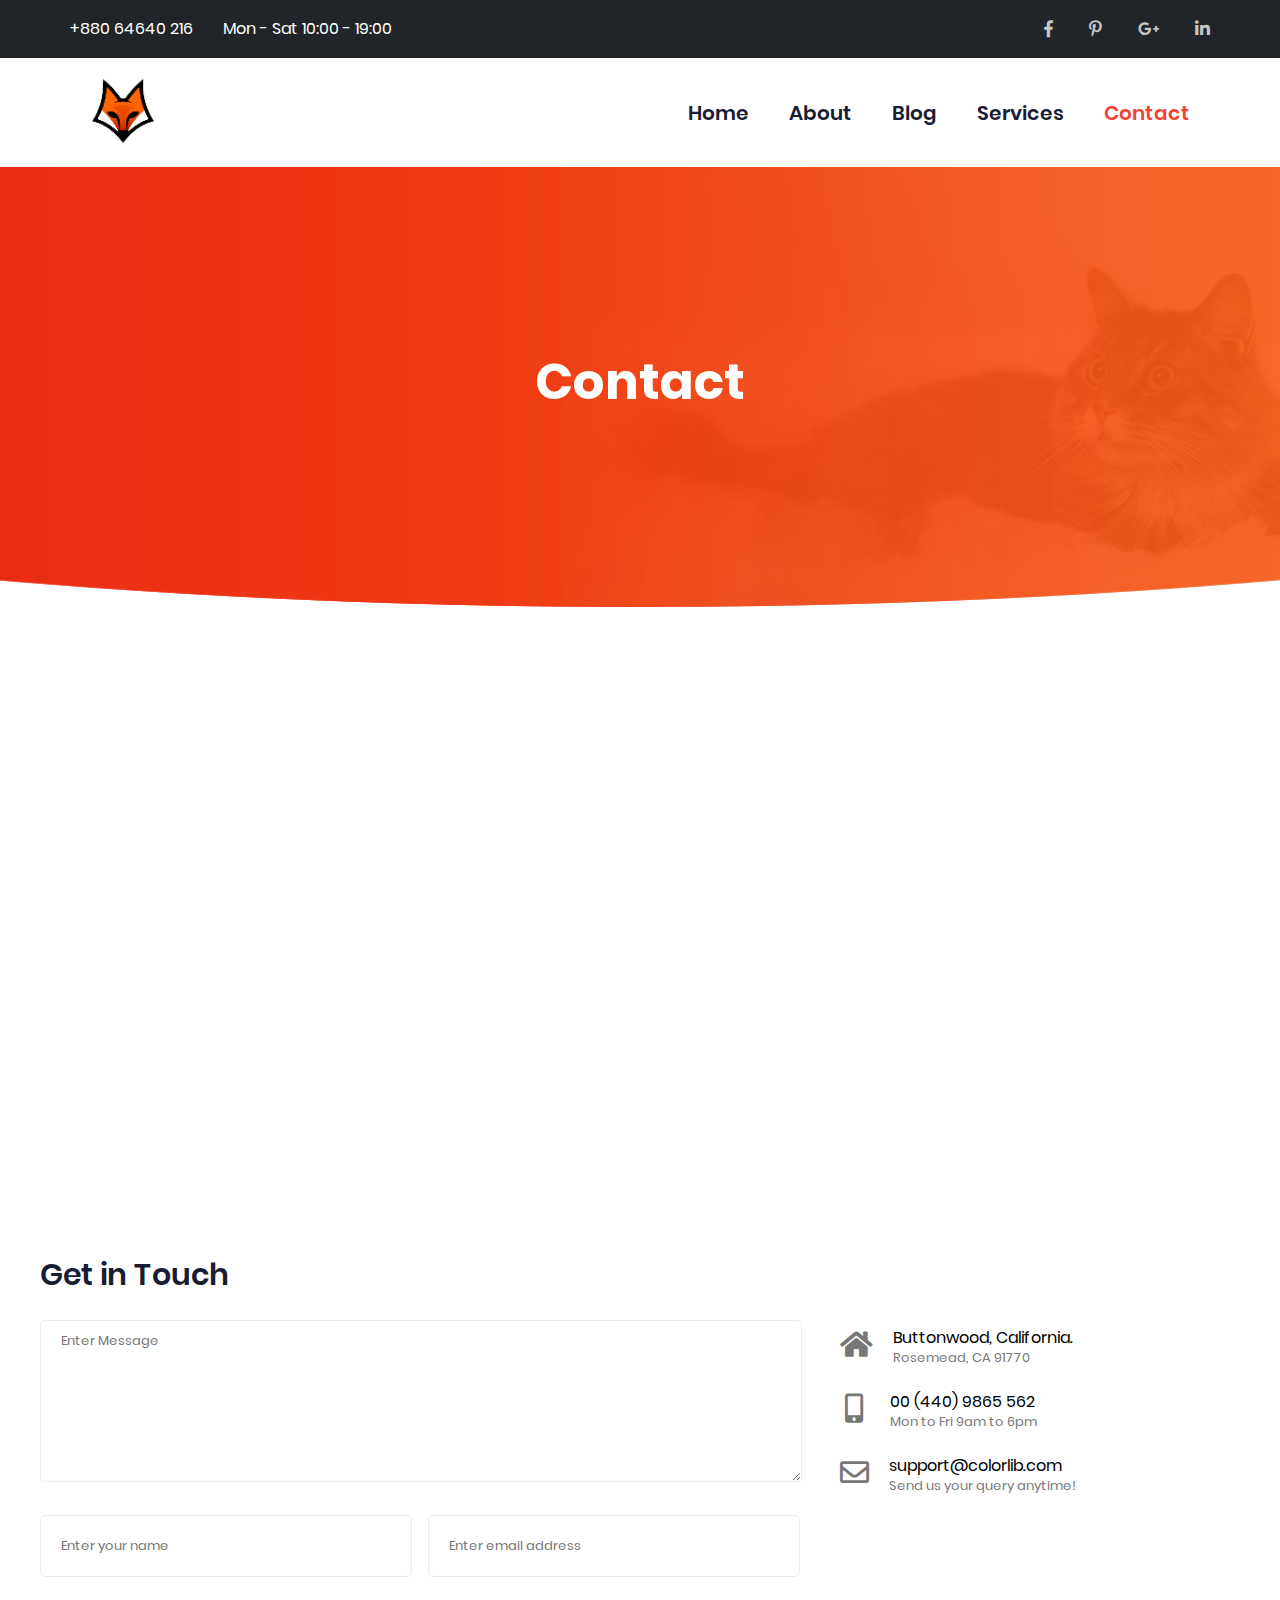
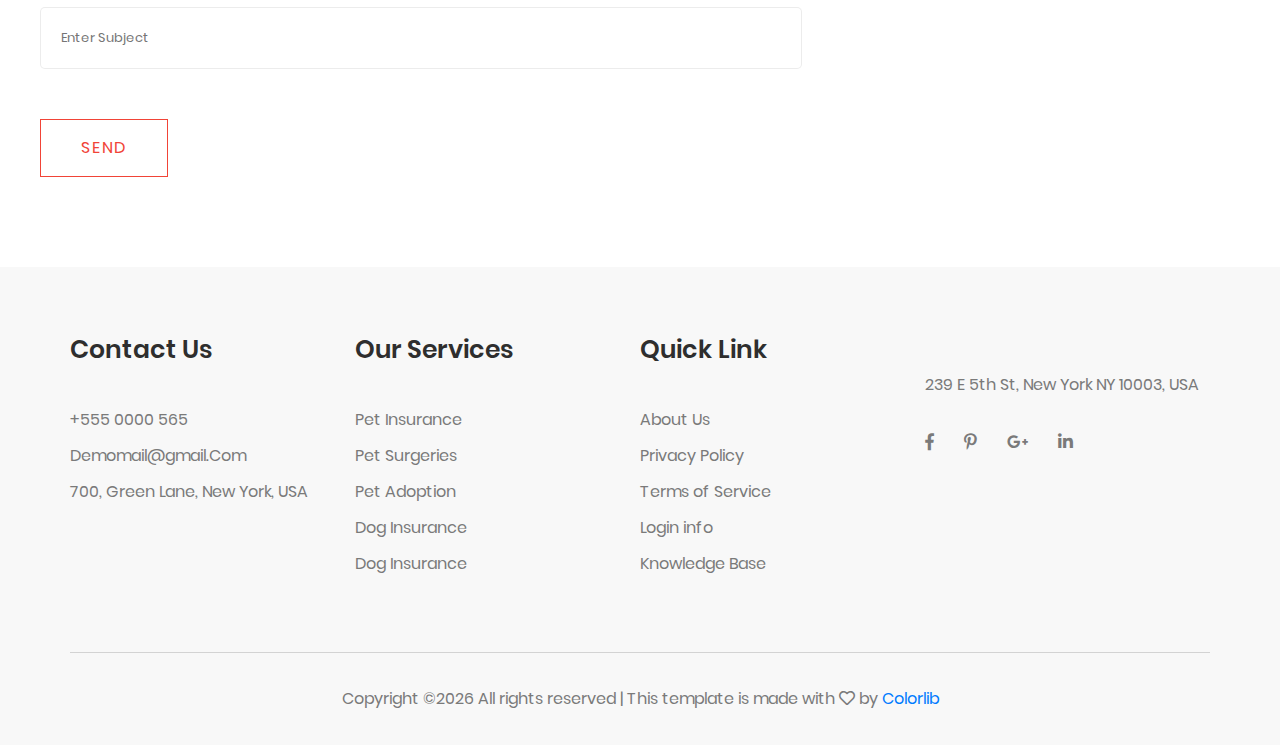
<file: contact.html>
<!DOCTYPE html>
<html>
    <head>
        <link rel="stylesheet" type="text/css" href="./css/style.css">
        <link rel="stylesheet" type="text/css" href="./css/all.min.css">
    </head>
    <body>
        <header>
            <div class="top">
                <div>
                    <ul class="short_info">
                        <li><a href="javascript:;" title="Phone">+880 64640 216</a></li>
                        <li><a href="javascript:;" title="Time">Mon - Sat 10:00 - 19:00</a></li>
                    </ul>
                    <ul class="social_media">
                        <li><a href="javascript:;" title="Facebook"><i class="fab fa-facebook-f"></i></a></li>
                        <li><a href="javascript:;" title="Pinterest"><i class="fab fa-pinterest-p"></i></a></li>
                        <li><a href="javascript:;" title="Google+"><i class="fab fa-google-plus-g"></i></a></li>
                        <li><a href="javascript:;" title="LinkedIn"><i class="fab fa-linkedin-in"></i></a></li>
                    </ul>
                </div>
            </div>
            <div class="bottom">
                <div>
                    <div class="mobile-menu">
                        <div><a href="index.html" title="Anipat"><img src="img/logo.png"></a></div>
                        <div class="bars">
                            <a href="javascript:;" title="Menu"><i class="fas fa-bars"></i></a>
                        </div>
                    </div>
                    <ul class="nav">
                        <li><a href="index.html" title="Home">Home</a></li>
                        <li><a href="about.html" title="About">About</a></li>
                        <li><a href="blog.html" title="Blog">Blog</a></li>
                        <li><a href="services.html" title="Services">Services</a></li>
                        <li><a href="contact.html" title="Contact" class="active">Contact</a></li>
                    </ul>
                </div>
            </div>
        </header>
        <section class="banner2">
            <div>
                <h1>Contact</h1>
            </div>
        </section>
        <section class="contacts">
            <div>
                <div class="map">
                    <iframe src="https://www.google.com/maps/embed?pb=!1m18!1m12!1m3!1d2934.861832760873!2d23.33187495138444!3d42.64308897906673!2m3!1f0!2f0!3f0!3m2!1i1024!2i768!4f13.1!3m3!1m2!1s0x40aa84102ffc3b65%3A0x8fde953363fe1b3a!2scoshare%20%7C%20HIVE%20-%20Coworking%20Space!5e0!3m2!1sen!2sbg!4v1588593471373!5m2!1sen!2sbg"></iframe>
                </div>
                <div class="text_holder">
                    <div class="cta">
                        <h3>Get in Touch</h3>
                        <form>
                            <textarea type="text" placeholder="Enter Message"></textarea>
                            <div class="sender">
                                <input type="text" placeholder="Enter your name">
                                <input type="email" placeholder="Enter email address">
                            </div>
                            <input type="text" placeholder="Enter Subject">   
                            <a href="javascript:;" title="Send" class="button1">Send</a>
                        </form>
                    </div>
                    <div class="contact_info">
                        <div>
                            <div><i class="fas fa-home"></i></div>
                            <div>
                                <span>Buttonwood, California.</span>
                                <span>Rosemead, CA 91770</span>
                            </div>
                        </div>
                        <div>
                            <div class="mobile"><i class="fas fa-mobile-alt"></i></div>
                            <div>
                                <span>00 (440) 9865 562</span>
                                <span>Mon to Fri 9am to 6pm</span>
                            </div>
                        </div>
                        <div>
                            <div><i class="far fa-envelope"></i></div>
                            <div>
                                <span> support@colorlib.com</span>
                                <span> Send us your query anytime!</span>
                            </div>
                        </div>
                    </div>
                </div>
            </div>
        </section>
        <footer>
            <div>
                <div class="footer_container">
                    <div class="footer_contacts">
                        <h5>Contact Us</h5>
                        <ul>
                            <li>+555 0000 565</li>
                            <li><a href="javascript:;" title="email">Demomail@gmail.Com</a></li>
                            <li>700, Green Lane, New York, USA</li>
                        </ul>
                    </div>
                    <div class="footer_services">
                        <h5>Our Services</h5>
                        <ul>
                            <li><a href="javascript:;" title="Pet Insurance">Pet Insurance</a></li>
                            <li><a href="javascript:;" title="Pet Surgeries">Pet Surgeries</a></li>
                            <li><a href="javascript:;" title="Pet Adoption">Pet Adoption</a></li>
                            <li><a href="javascript:;" title="Dog Insurance">Dog Insurance</a></li>
                            <li><a href="javascript:;" title="Dog Insurance">Dog Insurance</a></li>
                        </ul>
                    </div>
                    <div class="footer_links">
                        <h5>Quick Link</h5>
                        <ul>
                            <li><a href="javascript:;" title="About Us">About Us</a></li>
                            <li><a href="javascript:;" title="Privacy Policy">Privacy Policy</a></li>
                            <li><a href="javascript:;" title="Terms of Service">Terms of Service</a></li>
                            <li><a href="javascript:;" title="Login info">Login info</a></li>
                            <li><a href="javascript:;" title="Knowledge Base">Knowledge Base</a></li>
                        </ul>
                    </div>
                    <div class="footer_social_media">
                        <div class="logo"><a href="index.html" title="Anipat"></a></div>
                        <div>239 E 5th St, New York NY 10003, USA</div>
                        <ul class="social_media">
                            <li><a href="javascript:;" title="Facebook"><i class="fab fa-facebook-f"></i></a></li>
                            <li><a href="javascript:;" title="Pinterest"><i class="fab fa-pinterest-p"></i></a></li>
                            <li><a href="javascript:;" title="Google+"><i class="fab fa-google-plus-g"></i></a></li>
                            <li><a href="javascript:;" title="LinkedIn"><i class="fab fa-linkedin-in"></i></a></li>
                        </ul>
                    </div>
                </div>
                <div class="copyright">Copyright ©<span class="date"></span> All rights reserved | This template is made with <i class="far fa-heart"></i> by <a href="https://colorlib.com" target="_blank">Colorlib</a></div>
                <a href="#home" class="scroll_top"><i class="fas fa-arrow-up"></i></a>
            </div>
        </footer>
        <!--javascript-->
        <script src="js/custom.js"></script>
    </body>
</html>
</file>
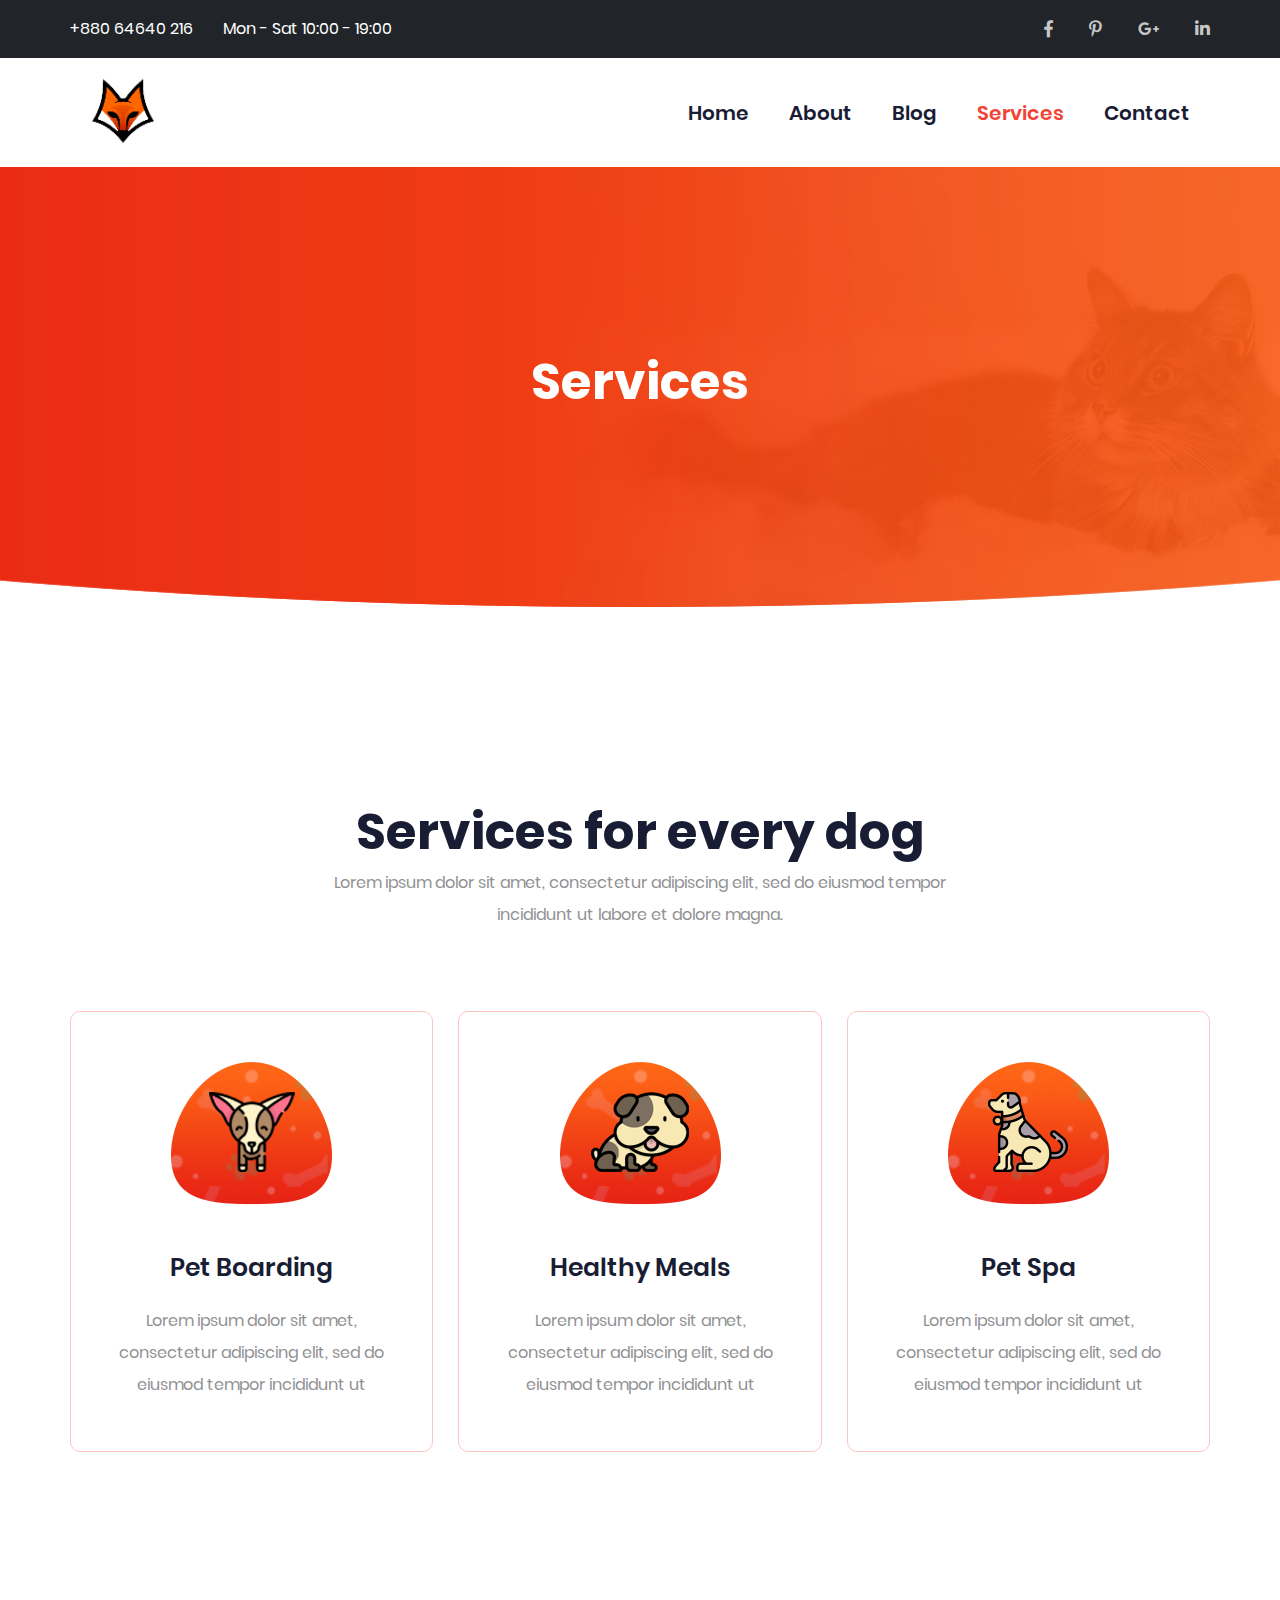
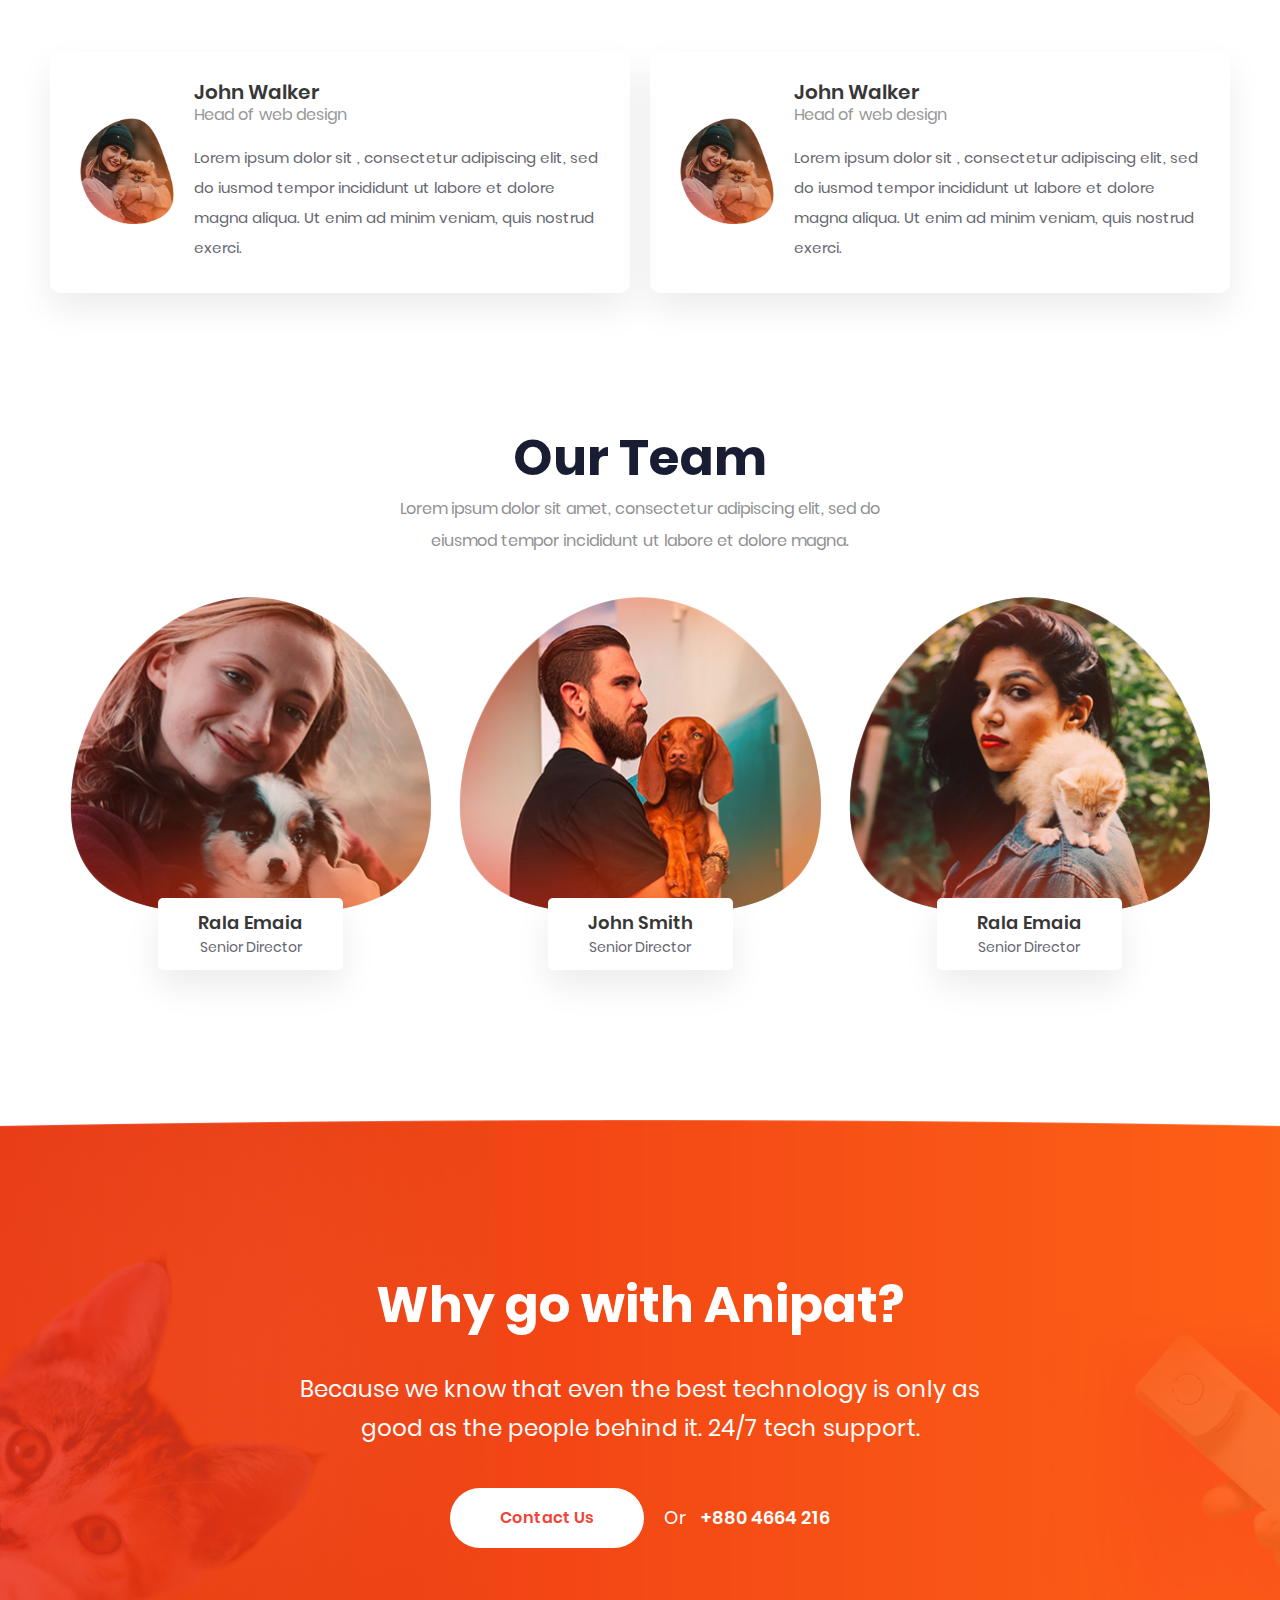
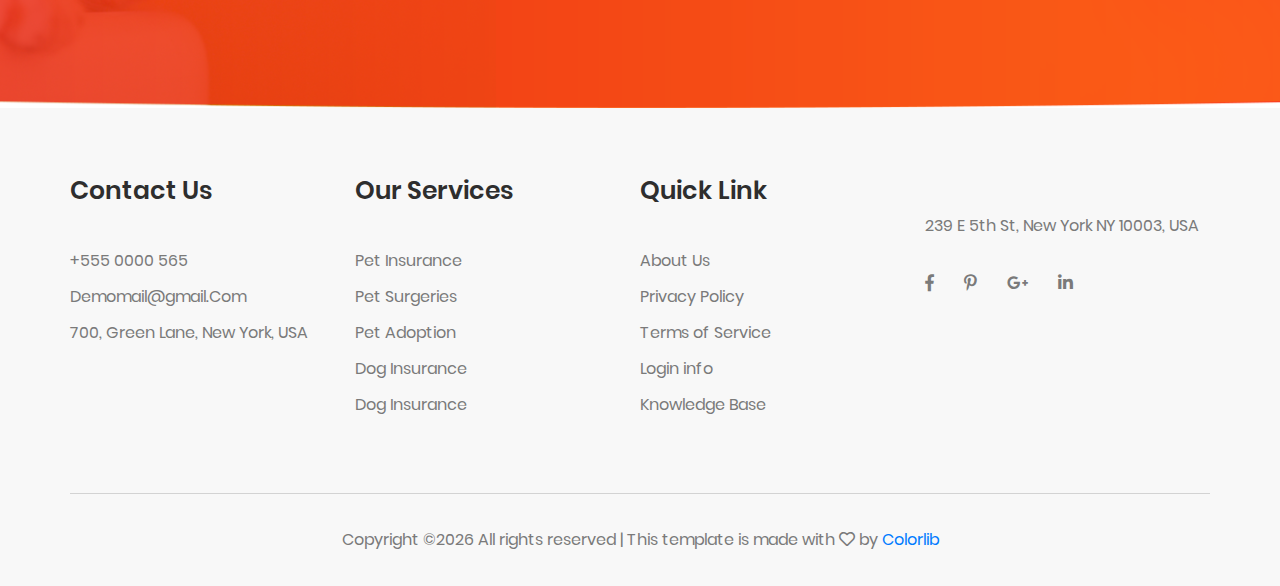
<file: services.html>
<!DOCTYPE html>
<html>
    <head>
        <link rel="stylesheet" type="text/css" href="./css/style.css">
        <link rel="stylesheet" type="text/css" href="./css/all.min.css">
    </head>
    <body>
        <header>
            <div class="top">
                <div>
                    <ul class="short_info">
                        <li><a href="javascript:;" title="Phone">+880 64640 216</a></li>
                        <li><a href="javascript:;" title="Time">Mon - Sat 10:00 - 19:00</a></li>
                    </ul>
                    <ul class="social_media">
                        <li><a href="javascript:;" title="Facebook"><i class="fab fa-facebook-f"></i></a></li>
                        <li><a href="javascript:;" title="Pinterest"><i class="fab fa-pinterest-p"></i></a></li>
                        <li><a href="javascript:;" title="Google+"><i class="fab fa-google-plus-g"></i></a></li>
                        <li><a href="javascript:;" title="LinkedIn"><i class="fab fa-linkedin-in"></i></a></li>
                    </ul>
                </div>
            </div>
            <div class="bottom">
                <div>
                    <div class="mobile-menu">
                        <div><a href="index.html" title="Anipat"><img src="img/logo.png"></a></div>
                        <div class="bars">
                            <a href="javascript:;" title="Menu"><i class="fas fa-bars"></i></a>
                        </div>
                    </div>
                    <ul class="nav">
                        <li><a href="index.html" title="Home">Home</a></li>
                        <li><a href="about.html" title="About">About</a></li>
                        <li><a href="blog.html" title="Blog">Blog</a></li>
                        <li><a href="services.html" title="Services" class="active">Services</a></li>
                        <li><a href="contact.html" title="Contact">Contact</a></li>
                    </ul>
                </div>
            </div>
        </header>
        <section class="banner2">
            <div>
                <h1>Services</h1>
            </div>
        </section>
        <section class="services">
            <div>
                <h2>Services for every dog</h2>
                <p>Lorem ipsum dolor sit amet, consectetur adipiscing elit, sed do eiusmod tempor incididunt ut labore et dolore magna.</p>
                <ul>
                    <li>
                        <div><img src="img/service_icon_1.png"></div>
                        <h3>Pet Boarding</h3>
                        <p>Lorem ipsum dolor sit amet, consectetur adipiscing elit, sed do eiusmod tempor incididunt ut</p>
                    </li>
                    <li>
                        <div><img src="img/service_icon_2.png"></div>
                        <h3>Healthy Meals</h3>
                        <p>Lorem ipsum dolor sit amet, consectetur adipiscing elit, sed do eiusmod tempor incididunt ut</p>
                    </li>
                    <li>
                        <div><img src="img/service_icon_3.png"></div>
                        <h3>Pet Spa</h3>
                        <p>Lorem ipsum dolor sit amet, consectetur adipiscing elit, sed do eiusmod tempor incididunt ut</p>
                    </li>
                </ul>
            </div>
        </section>
        <section class="quote">
            <div>
                <div>
                    <div class="image_holder"><img src="img/quote.png"></div>
                    <div class="text_holder">
                        <h5>John Walker</h5>
                        <div>Head of web design</div>
                        <p>Lorem ipsum dolor sit , consectetur adipiscing elit, sed do iusmod tempor incididunt ut labore et dolore magna aliqua. Ut enim ad minim veniam, quis nostrud exerci.</p>
                    </div>
                </div>
                <div>
                    <div class="image_holder"><img src="img/quote.png"></div>
                    <div class="text_holder">
                        <h5>John Walker</h5>
                        <div>Head of web design</div>
                        <p>Lorem ipsum dolor sit , consectetur adipiscing elit, sed do iusmod tempor incididunt ut labore et dolore magna aliqua. Ut enim ad minim veniam, quis nostrud exerci.</p>
                    </div>
                </div>
            </div>
        </section>
        <section class="team">
            <div>
                <div>
                    <h2>Our Team</h2>
                    <p>Lorem ipsum dolor sit amet, consectetur adipiscing elit, sed do eiusmod tempor incididunt ut labore et dolore magna.</p>
                </div>
                <ul>
                    <li>
                        <div class="image_holder"><img src="img/team1.png"></div>
                        <div class="text_holder">
                            <h5>Rala Emaia</h5>
                            <div>Senior Director</div>
                        </div>
                    </li>
                    <li>
                        <div class="image_holder"><img src="img/team2.png"></div>
                        <div class="text_holder">
                            <h5>John Smith</h5>
                            <div>Senior Director</div>
                        </div>
                    </li>
                    <li>
                        <div class="image_holder"><img src="img/team3.png"></div>
                        <div class="text_holder">
                            <h5>Rala Emaia</h5>
                            <div>Senior Director</div>
                        </div>
                    </li>
                </ul>
            </div>
        </section>
        <section class="choose_us">
            <div>
                <h2>Why go with Anipat?</h2>
                <p>Because we know that even the best technology is only as good as the people behind it. 24/7 tech support.</p>
                <div>
                    <div><a class="button1" href="javascript:;" title="Contact us">Contact Us</a></div>
                    <div class="phone">Or<a href="javascript:;" title="Call Us">+880 4664 216</a></div>
                </div>
            </div>
        </section>
        <footer>
            <div>
                <div class="footer_container">
                    <div class="footer_contacts">
                        <h5>Contact Us</h5>
                        <ul>
                            <li>+555 0000 565</li>
                            <li><a href="javascript:;" title="email">Demomail@gmail.Com</a></li>
                            <li>700, Green Lane, New York, USA</li>
                        </ul>
                    </div>
                    <div class="footer_services">
                        <h5>Our Services</h5>
                        <ul>
                            <li><a href="javascript:;" title="Pet Insurance">Pet Insurance</a></li>
                            <li><a href="javascript:;" title="Pet Surgeries">Pet Surgeries</a></li>
                            <li><a href="javascript:;" title="Pet Adoption">Pet Adoption</a></li>
                            <li><a href="javascript:;" title="Dog Insurance">Dog Insurance</a></li>
                            <li><a href="javascript:;" title="Dog Insurance">Dog Insurance</a></li>
                        </ul>
                    </div>
                    <div class="footer_links">
                        <h5>Quick Link</h5>
                        <ul>
                            <li><a href="javascript:;" title="About Us">About Us</a></li>
                            <li><a href="javascript:;" title="Privacy Policy">Privacy Policy</a></li>
                            <li><a href="javascript:;" title="Terms of Service">Terms of Service</a></li>
                            <li><a href="javascript:;" title="Login info">Login info</a></li>
                            <li><a href="javascript:;" title="Knowledge Base">Knowledge Base</a></li>
                        </ul>
                    </div>
                    <div class="footer_social_media">
                        <div class="logo"><a href="index.html" title="Anipat"></a></div>
                        <div>239 E 5th St, New York NY 10003, USA</div>
                        <ul class="social_media">
                            <li><a href="javascript:;" title="Facebook"><i class="fab fa-facebook-f"></i></a></li>
                            <li><a href="javascript:;" title="Pinterest"><i class="fab fa-pinterest-p"></i></a></li>
                            <li><a href="javascript:;" title="Google+"><i class="fab fa-google-plus-g"></i></a></li>
                            <li><a href="javascript:;" title="LinkedIn"><i class="fab fa-linkedin-in"></i></a></li>
                        </ul>
                    </div>
                </div>
                <div class="copyright">Copyright ©<span class="date"></span> All rights reserved | This template is made with <i class="far fa-heart"></i> by <a href="https://colorlib.com" target="_blank">Colorlib</a></div>
                <a href="#home" class="scroll_top"><i class="fas fa-arrow-up"></i></a>
            </div>
        </footer>
        <!--javascript-->
        <script src="js/custom.js"></script>
    </body>
</html>
</file>
<file: css/style.css>
/* Reset CSS */

html, body, div, span, applet, object, iframe,
h1, h2, h3, h4, h5, h6, p, blockquote, pre,
a, abbr, acronym, address, big, cite, code,
del, dfn, em, img, ins, kbd, q, s, samp,
small, strike, strong, sub, sup, tt, var,
b, u, i, center,
dl, dt, dd, ol, ul, li,
fieldset, form, label, legend,
table, caption, tbody, tfoot, thead, tr, th, td,
article, aside, canvas, details, embed, 
figure, figcaption, footer, header, hgroup, 
menu, nav, output, ruby, section, summary,
time, mark, audio, video {
	margin: 0;
	padding: 0;
	border: 0;
	font-size: 100%;
	font: inherit;
	vertical-align: baseline;
}
/* HTML5 display-role reset for older browsers */
article, aside, details, figcaption, figure, 
footer, header, hgroup, menu, nav, section {
	display: block;
}
body {
	line-height: 1;
}
ol, ul {
	list-style: none;
}
blockquote, q {
	quotes: none;
}
blockquote:before, blockquote:after,
q:before, q:after {
	content: '';
	content: none;
}
table {
	border-collapse: collapse;
	border-spacing: 0;
}

/* --------------- */

/* Global */

@font-face {
    font-family: "regular";
    src: url(../fonts/Poppins-Regular.ttf);
}

@font-face {
    font-family: "bold";
    src: url(../fonts/Poppins-Bold.ttf);
}


@font-face {
    font-family: "sbold";
    src: url(../fonts/Poppins-SemiBold.ttf);
}

@font-face {
    font-family: "elight";
    src: url(../fonts/Poppins-ExtraLight.ttf);
}

@font-face {
    font-family: "italic";
    src: url(../fonts/Poppins-Italic.ttf);
}

.button1 {
    font-family: "sbold";
    font-size: 16px;
    text-decoration: none;
    padding: 22px 50px;
    background-color: white;
    color: #f14437;
    display: inline-block;
    border-radius: 50px;
    transition: all 400ms;
}

.button1:hover {
    background-color: #f14437;
    color: white;
}

.button2 {
    font-family: "sbold";
    font-size: 18px;
    text-decoration: none;
    padding: 22px 60px;
    border: solid 2px transparent;
    background-image: linear-gradient(to right, #f14437, #ed5b0d);
    color: white;
    display: inline-block;
    border-radius: 50px;
    transition: all 400ms;
}

.button2:hover {
    background-image: none;
    color: #f14437;
    border: solid 2px #f14437;
}

h2 {
    font-family: "bold";
    font-size: 27px;
    color: #191d34;
    padding-bottom: 10px;
}

p {
    font-family: "regular";
    color: #909092;
    line-height: 2;
    font-size: 15px;
}

h3 {
    font-family: "sbold";
    font-size: 25px;
    color: #191d34;
}

html {
    scroll-behavior: smooth;
}

@media only screen and ( min-width: 768px) {

    h2 {
        font-size: 32px;
    }

    p {
        font-size: 16px;
    }
}

@media only screen and ( min-width: 1000px) {

    h2 {
        font-size: 33px;
    }
}

@media only screen and ( min-width: 1200px) {

    h2 {
        font-size: 50px;
    }
}

/* ---------------- */


/* Header */

header {
    position: fixed;
    width: 100%;
    z-index: 20;
    top: 0;
}

header .bottom .mobile-menu img {
    width: 106px;
}

header .top {
    background-color: #212529;
    padding: 20px 0;
}

header .top > div {
    max-width: 1200px;
}

header .top .short_info {
    padding-bottom: 15px;
}

header .top .short_info a {
    margin-right: 10px;
    color: #fff;
    font-size: 14px;
}

header .top .short_info, .social_media {
    display: flex;
    justify-content: center;
    align-items: center;
}

header .top .social_media a i {
    font-size: 17px;
}

header .top .social_media a:hover {
    color: #f14437;
}

header .top .social_media a {
    margin: 0 18px;
    color: #c7c7c7;
    transition: all 300ms;
}

header .top .social_media li:first-child a {
    margin-left: 0;
    margin-right: 18px;
}

header .top .social_media li:last-child a {
    margin-left: 18px;
    margin-right: 0;
}

header .top .short_info li a, .social_media li a {
    text-decoration: none;
    font-family: "regular";
}

header .bottom {
    background-color: rgba(255, 255, 255);
    margin: auto
}

header .bottom > div {
    margin: auto;
}

header .bottom .mobile-menu {
    display: flex;
    justify-content: space-between;
    align-items: center;
    
}

header .bottom .nav a {
    color: #212529;
    font-size: 25px;
    font-family: "elight";
    text-decoration: none;
    transition:  all 400ms;
    display: block;
}

header .bottom .nav a:hover {
    color: #f14437;
}

header .bottom .nav li {
    padding: 10px 0;
}

header .bottom .nav {
    height: 0;
    overflow: hidden;
    transition: all 400ms;
}

header .bottom .show-links {
    padding: 30px 20px;
    height: 225px;
}

header .bottom .nav .active {
    color: #f14437;
}


header .bottom .bars a {
    color: #212529;
    font-size: 30px;
}

header .bottom .bars {
    transition: all 400ms;
}

header .bottom .bars:hover {
    transform: rotate(90deg);
}

header .bottom .bars:hover a {
    color: #f14437;
}

@media only screen and (min-width: 768px) {

    header .top > div {
        display: flex;
        margin: auto;
        justify-content: space-between;
        max-width: 720px;
    }

    header .top .short_info {
        padding-bottom: 0;
    }

    header .top .short_info a {
        margin-right: 30px;
        color: #fff;
        font-size: 16px;
    }

    header .bottom > div,
    header .bottom .nav {
        max-width: 720px;
    }

}


@media only screen and (min-width: 1000px) {

    header .top > div {
        max-width: 960px;
    }

    header .bottom > div {
        max-width: 960px;
        display: flex;
        justify-content: space-between;
        align-items: center;
    }

    header .bottom .bars {
        display: none;
    }

    header .bottom .nav {
        height: auto;
        overflow: none;
        display: flex;
        justify-content: space-between;
    }

    header .bottom .nav li a {
        padding: 0 20px;
        font-size: 20px;
        font-family: "sbold";
        color: #191d34;
    }


    header .bottom .nav > ul {
        display: flex;
    }

    header .bottom .nav > ul li a {
        color: #102955;
        font-family: "sbold";
        font-size: 15px;
        text-decoration: none;
        padding: 30px;
        transition: all 300ms;
    }

    header .bottom .nav > ul li a:hover {
        color: #f14437;
    }

    header .bottom .nav > ul li:first-child a {
        padding-left: 0;
        padding-right: 30px;
    }

    header .bottom .nav > ul li:last-child a {
        padding-left: 30px;
        padding-right: 0;
    }

}

@media only screen and (min-width: 1200px) {

    header .top > div,
    header .bottom > div  {
        max-width: 1140px;
    }

}

/* ----------------- */

/* Banner */

.banner {
    margin-top: 188px;
    background-image: url(../img/banner.png);
    background-position: center;
    background-size: cover;
    width: 100%;
    height: 500px;
    padding-top: 30px;
}

.banner > div {
    padding: 180px 20px 100px 20px;
}

.banner > div > div {
    margin: auto;
    max-width: 510px;
}

.banner h1 {
    color: white;
    font-family: "bold";
    font-size: 40px;
    padding-bottom: 30px;
}

.banner h1 > div {
    font-family: "elight";
    padding-bottom: 10px;
}

.banner .image_holder {
    display: none;
}

.banner p {
    color: white;
    font-family: "regular";
    font-size: 15px;
    line-height: 2;
    padding-bottom: 50px;
}

@media only screen and (min-width: 768px) {

    .banner {
        margin-top: 157px;
    }

    .banner > div > div {
        max-width: 720px;
    }

    .banner h1 {
        font-size: 45px;
        padding-bottom: 30px;
    }

    .banner p {
        font-size: 16px;
        line-height: 2;
        max-width: 350px;
    }

}


@media only screen and (min-width: 1000px) {

    .banner > div {
        max-width: 960px;
        padding: 0 20px 0 20px;
        margin: auto;
        display: flex;
        justify-content: space-around;
    }

    .banner .text_holder {
        width: 40%;
        position: relative;
        z-index: 2;
    }

    .banner h1 {
        font-size: 55px;
        padding-bottom: 30px;
    }

    .banner p {
        max-width: none;
    }

    .banner .image_holder {
        display: block;
        width: 70%;
        position: relative;
        z-index: 10;
        left: -120px;
        top: 80px;
    }

    .banner .image_holder img {
        max-width: 800px;
    }

}

@media only screen and (min-width: 1200px) {

    .banner > div {
        max-width: 1140px;
    }


    .banner h1 {
        font-size: 75px;
        padding-bottom: 30px;
    }

    .banner p {
        max-width: none;
    }

    .banner .image_holder {
        display: block;
        width: 70%;
        position: relative;
        z-index: 10;
        left: -120px;
    }

    .banner .image_holder img {
        max-width: 900px;
    }

}

/* ----------- */


/* Services */

.services > div {
    margin: auto;
    padding: 70px 20px;
    font-family: "Regular";
    text-align: center;
    max-width: 510px;
}

.services > div > p {
    max-width: 640px;
    margin: auto;
}

.services ul {
    padding-top: 40px;
}

.services li {
    padding: 50px 30px;
    border: 1px solid #ffc5c2;
    border-radius: 10px;
    margin-bottom: 30px;
    transition: all 300ms;
}

.services li:hover {
    box-shadow: 0 16px 35px 0 rgba(0,0,2,.08);
    border: 1px solid transparent;
}

.services li > div {
    background-image: url(../img/service_icon_bg_1.png);
    background-position: center;
    background-size: auto;
    background-repeat: no-repeat;
    padding: 30px;
}

.services li p {
    font-size: 14.5px;
}

.services li h3 {
    padding: 50px 0 25px 0;
}

@media only screen and (min-width: 600px) {


    .services li p {
        font-size: 16px;
    }

}

@media only screen and (min-width: 768px) {

    .services > div {
        max-width: 720px;
        padding: 90px 20px 70px 20px;
    }

    .services ul {
        display: flex;
        justify-content: center;
        flex-wrap: wrap;
    }

    .services ul li {
        width: calc(50% - 75px);
    }

    .services ul li:first-child {
        margin-right: 26px;
    }


}

@media only screen and (min-width: 1000px) {

    .services > div {
        max-width: 960px;
        padding: 200px 20px 70px 20px;
    }

    .services ul {
        display: flex;
        justify-content: space-between;
        flex-wrap: nowrap;
        padding-top: 60px;
    }

    .services ul li {
        width: calc(33% - 75px);
    }

    .services ul li:first-child {
        margin-right: 0;
    }

}

@media only screen and (min-width: 1200px) {

    .services > div {
        max-width: 1140px;
    } 

    .services ul {
        padding-top: 80px;
    }

}

/* ----------------- */


/* About us */


.about_us > div {
    max-width: 540px;
    padding: 0 20px 80px 20px;
    margin: auto;
}

.about_us .image_holder img {
    width: 100%;
}

.about_us .text_holder h2 > div {
    font-family: "elight";
    padding-bottom: 5px;
}

.about_us .text_holder h2 {
    padding-bottom: 40px;
}

.about_us .text_holder p {
    padding-bottom: 40px;
    font-size: 16px;
    color: #66666f;
}

@media only screen and (min-width: 768px) {

    .about_us > div {
        max-width: 720px;
        display: flex;
        justify-content: space-between;
        align-items: center;
    }

    .about_us .image_holder {
        width: calc(50% - 20px);
    }

    .about_us .text_holder {
        width: calc(50% - 20px);
    }

}

@media only screen and (min-width: 1000px) {

    .about_us > div {
        max-width: 960px;
    }

    .about_us .image_holder {
        width: calc(40% - 20px);
    }

    .about_us .text_holder {
        width: calc(50% - 20px);
    }

    .about_us .button2 {
        font-size: 21px;
    }

}

@media only screen and (min-width: 1200px) {

    .about_us > div {
        max-width: 1140px;
    }
}


/* ---------------- */

/* CTA */

.cta > div {
    padding: 0 20px 70px 20px;
    margin: auto;
    max-width: 540px;
}

.cta h2 > div {
    font-family: "elight";
    padding-bottom: 5px;
}

.cta h2 {
    padding-bottom: 40px;
}

.cta p {
    padding-bottom: 40px;
    font-size: 16px;
    color: #66666f;
}

.cta .text_holder {
    padding-bottom: 30px;
}

.cta .container {
    padding: 40px 0;
    text-align: center;
    margin: 40px 0;
    border-radius: 10px;
    box-shadow: 0 16px 35px 0 rgba(0,0,2,.08);
}

.cta .container h4 {
    font-family: "bold";
    font-size: 60px;
    color: #383737;
    padding: 15px 0;
}

.cta .container span {
    display: block;
    color: #909092;
    font-family: "regular";
    font-size: 19px;
}

@media only screen and (min-width: 768px) {

    .cta > div {
        max-width: 720px;
    }

    .cta h2 > div {
        display: inline;
    }

    .cta .wrapper {
        display: flex;
        align-items: center;
        justify-content: space-between;
    }

    .cta .wrapper > div {
        width: calc(50% - 20px);
    }

}

@media only screen and (min-width: 1000px) {

    .cta > div {
        max-width: 960px;
        display: flex;
        align-items: center;
        justify-content: space-between;
    }

    .cta h2 > div {
        display: block;
    }

    .cta .text_holder {
        width: calc(50% - 80px);
    }

    .cta .wrapper {
        width: calc(50% - 20px);
    }

}

@media only screen and (min-width: 1200px) {

    .cta > div {
        max-width: 1140px;
    }
}

/* ------------------------ */


/* Quote */

.quote > div {
    max-width: 540px;
    padding: 0 20px 40px 20px;
    margin: auto;
}

.quote > div > div {
    padding: 30px;
    box-shadow: 0 16px 35px 0 rgba(0,0,2,.08);
    border-radius: 10px;
    margin-bottom: 30px;
}

.quote .image_holder {
    padding-bottom: 50px;
}

.quote > div > div h5 {
    color: #383737;
    font-family: "sbold";
    font-size: 20px;
    padding-bottom: 5px;
}

.quote .text_holder > div {
    color: #979797;
    font-family: "regular";
    font-size: 16px;
    padding-bottom: 20px;
}

.quote .text_holder p {
    color: #66666f;
    font-size: 16px;
}

@media only screen and (min-width: 768px) {

    .quote > div {
        max-width: 720px;
    }

    .quote > div > div {
        display: flex;
        justify-content: center;
        align-items: center;
        margin: auto;
        margin-bottom: 40px;
        padding: 60px;
    }

    .quote .image_holder {
        width: calc(30% - 10px);
        padding-bottom: 0;
    }

    .quote .text_holder {
        width: calc(70% - 10px);
    }

    .quote .text_holder p {
        font-size: 18px;
    }


}

@media only screen and (min-width: 1000px) {

    .quote > div {
        max-width: 770px;
    }

}

@media only screen and (min-width: 1200px) {

    .quote > div {
        max-width: 1200px;
        display: flex;
        justify-content: space-between;
        margin: auto;
        padding: 100px 0;
    }

    .quote > div > div {
        justify-content: space-between;
        padding: 30px;
        width: calc(50% - 80px);
    }

    .quote .text_holder p {
        font-size: 15px;
    }

    .quote .image_holder {
        width: calc(20% - 10px);
    }

    .quote img {
        width: 100%;
    }

    .quote .text_holder {
        width: calc(80% - 10px);
    }

}

/* --------------------- */

/* Team */

.team > div {
    max-width: 540px;
    padding: 0 20px 40px 20px;
    margin: auto;
    text-align: center;
}

.team > div > div:first-of-type {
    padding-bottom: 40px;
}

.team > div > div > p {
    max-width: 540px;
    margin: auto;
}

.team .image_holder img {
    width: 100%;
}

.team .image_holder {
    position: relative;
    z-index: 1;
}

.team li {
    margin-bottom: 30px;
}

.team .text_holder {
    display: inline-block;
    padding: 16px 40px;
    background-color: white;
    border-radius: 5px;
    position: relative;
    z-index: 2;
    top: -20px;
    box-shadow: 0 16px 35px 0 rgba(0,0,2,.08);
    transition: all 300ms;
}

.team li:hover .text_holder {
    top: -30px;
}

.team .text_holder h5 {
    color: #383737;
    font-family: "sbold";
    font-size: 18px;
    padding-bottom: 8px;
}

.team .text_holder > div {
    color: #66666f;
    font-size: 14px;
    font-family: "regular";
}


@media only screen and (min-width: 768px) {

    .team > div {
        max-width: 720px;
        padding-bottom: 100px;
    }

    .team ul {
        display: flex;
        flex-wrap: wrap;
        justify-content: center;
    }

    .team li {
        width: calc(50% - 15px)
    }

    .team li:first-of-type {
        margin-right: 30px;
    }

}

@media only screen and (min-width: 1000px) {

    .team > div {
        max-width: 960px;
    }

    .team ul {
        flex-wrap: nowrap;
        justify-content: space-between;
    }

    .team li {
        width: calc(33% - 15px)
    }

    .team li:first-of-type {
        margin-right: 0;
    }

}

@media only screen and (min-width: 1200px) {

    .team > div {
        max-width: 1140px;
    }

}

/* ----------------------- */

/* Choose Us */

.choose_us {
     background-image: url(../img/contact_bg.png);
     background-position: center;
     background-size: cover;
}

.choose_us > div {
    text-align: center;
    max-width: 540px;
    padding: 100px 20px;
    margin: auto;
}

.choose_us h2 {
    color: white;
    padding-bottom: 40px;
}

.choose_us p {
    color: white;
    font-size: 23px;
    padding-bottom: 40px;
    line-height: 1.7;
}

.choose_us .button2 {
    display: inline-block;
}

.choose_us .phone {
    padding-top: 40px;
    color: white;
    font-family: "Regular";
    font-size: 18px;
}

.choose_us .phone > a {
    color: white;
    text-decoration: none;
    font-family: "sbold";
    margin-left: 15px;
}

@media only screen and (min-width: 768px) {

    .choose_us > div {
        max-width: 730px;
    }

    .choose_us > div > div {
        display: flex;
        justify-content: center;
        align-items: center;
    }

    .choose_us .phone {
        margin-left: 20px;
        padding-top: 0;
    }

}

@media only screen and (min-width: 1000px) {

    .choose_us > div {
        padding: 160px 20px;
    }

}


/* ------------------ */

/* Footer */

footer {
    padding: 70px 20px 30px 20px;
    background-color: #f8f8f8;
    font-family: "regular";
    position: relative;
}

footer > div {
    margin: auto;
    max-width: 540px;
}

footer .copyright {
    padding-top: 30px;
    margin: auto;
    font-size: 16px;
    color: #7a7a7a;
    line-height: 2;
    text-align: center;
}

footer .copyright > a {
    text-decoration: none;
    font-size: 16px;
    color: #007bff;
}

footer .copyright > a:hover {
    color: #0056b3;
}

footer .footer_container {
    border-bottom: solid 1px #97979762;
    padding-bottom: 50px;
    margin: auto;
}

footer h5 {
    color: #2e2e2e;
    font-family: "sbold";
    font-size: 25px;
    padding-bottom: 20px;
}

footer li {
    color: #7a7a7a;
    font-size: 16px;
    font-family: "regular";
    padding-bottom: 20px;
}

footer li a {
    color: #7a7a7a;
    font-size: 16px;
    font-family: "regular";
    text-decoration: none;
    transition: all 300ms;
}

footer li a:hover {
    color: #ed5b0d;
}

footer > div > div > div {
    padding-bottom: 30px;
}

footer .footer_social_media > div {
    color: #7a7a7a;
    font-size: 16px;
    font-family: "regular"; 
    padding-bottom: 20px;
}

footer .social_media {
    text-align: left;
    display: inline-block;
    padding-top: 20px;
}

footer .social_media li {
    display: inline-block;
}

footer .social_media a i {
    font-size: 17px;
}

footer .social_media a:hover {
    color: #ed5b0d;
}

footer .social_media a {
    margin: 0 13px;
    color: #7a7a7a;
    transition: all 300ms;
}

footer .social_media li:first-child a {
    margin-left: 0;
    margin-right: 13px;
}

footer .social_media li:last-child a {
    margin-left: 13px;
    margin-right: 0;
}

footer .social_media li a {
    text-decoration: none;
    font-family: "regular";
}

footer .scroll_top {
    z-index: 100;
    top: 82%;
    left: 80%;
    position: fixed;
    color: white;
    background-color: #f14437;
    transition: all 400ms;
    padding: 13px 16px;
    border-radius: 5px;
    visibility: hidden;
}

footer .show_scroll {
    visibility: visible;
}

footer .scroll_top:hover {
    padding: 17px 20px;
    background-color: #eb592d;
}

@media only screen and (min-width: 768px) {

    footer .footer_container {
        display: flex;
        flex-wrap: wrap;
        justify-content: space-between;
        padding-bottom: 30px;
    }

    footer > div {
        max-width: 720px;
    }

    footer > div > div > div {
        width: 50%;
    }

    footer .scroll_top {
        top: 75%;
        left: 84%;
    }
}

@media only screen and (min-width: 1000px) {

    footer .footer_container {
        flex-wrap: nowrap;
    }

    footer > div {
        max-width: 960px;
    }

    footer > div > div > div {
        width: 25%;
    }

    footer h5 {
        padding-bottom: 50px;
    }

    footer .footer_social_media > div:first-child {
        padding-bottom: 40px;
    }

    footer .scroll_top {
        top: 67%;
        left: 90%;
    }

}

@media only screen and (min-width: 1200px) {

    footer > div {
        max-width: 1140px;
    }

    
    footer .scroll_top {
        top: 70%;
        left: 85%;
    }
}




/* ------------------- */


/* About Us Page */

.banner2 {
    margin-top: 188px;
    background-image: url(../img/pages_bg.png);
    background-size: cover;
    background-position: center;
}

.banner2 > div {
    text-align: center;
    padding: 200px 0;
}

.banner2 h1 {
    color: white;
    font-family: "bold";
    font-size: 30px;
}

@media only screen and (min-width: 768px) {

    .banner2 {
        margin-top: 157px;
    }

    .banner2 h1 {
        font-size: 35px;
    }
}

@media only screen and (min-width: 1000px) {

    .banner2 h1 {
        font-size: 40px;
    }
}

@media only screen and (min-width: 1200px) {

    .banner2 h1 {
        font-size: 50px;
    }
}

/* -------------------- */


/* Blog page */


.blog2 {
    padding: 70px 20px;
    margin: auto;
}

.blog2 .col1 .image_holder {
    width: 100%;
}

.blog2 .col1 .image_holder img {
    width: 100%;
}

.blog2 .col1 .text_holder .tag {
    position: relative;
    top: -65px;  
    left: 3%;
}

.blog2 a {
    text-decoration: none;
}

.blog2 .col1 .text_holder .tag a {
    padding: 13px 30px;
    border-radius: 5px;
    background-color: #eb592d;
    display: inline-block;
    color: white;
    font-family: "regular";
    font-size: 18px;
}

.blog2 .col1 .text_holder .tag a:hover {
    background-color: transparent;
    color: #eb592d;

}

.blog2 .col1 .text_holder .tag a span {
    display: block;
    font-family: "bold";
    font-size: 30px;
    padding-bottom: 10px;
}

.blog2 .col1 .text_holder .heading a {
    position: relative;
    top: -45px;
    color: #0c2e60;
    font-family: "bold";
    font-size: 24px;  
}

.blog2 .col1 .text_holder .heading a:hover {
    color: #ff663b; 
}

.blog2 .col1 p {
    font-size: 16px;
    position: relative;
    top: -35px;
}

.blog2 .col1 li {
    box-shadow: 0 7px 7px 0 rgba(196, 196, 196, 0.329), 0 7px 7px 0 rgba(189, 189, 189, 0.19);
    margin-bottom: 40px;
}


.blog2 .col1 .text_holder .tags a {
    font-family: "regular";
    font-size: 14px;
    color: #777777;
}

.blog2 .col1 .text_holder .tags a i {
    padding-right: 5px;
}

.blog2 .col1 .text_holder .tags a:hover {
    color: #f14437;
}

.blog2 .col1 .text_holder .tags a:first-of-type {
    border-right: solid 1px #777777;
    padding-right: 15px;
}

.blog2 .col1 .text_holder .tags a:last-of-type {
    padding-left: 15px;
}

.blog2 .col1 .text_holder .tags {
    position: relative;
    top: -15px;
    padding-bottom: 20px;
}

.blog2 .col1 .text_holder {
    padding: 0 20px;
}

.blog2 .col2 > div {
    background-color: #fbf9ff;
    padding: 30px;
    margin-bottom: 30px;
}

.blog2 .col2 .search form {
    border: solid 1px #bebebe2c;
    padding: 5px;
    margin-bottom: 20px;
    border-radius: 5px;
    background-color: white;
}

.blog2 .col2 .search input {
    color: #777777;
    border: 0px solid transparent;
    background: transparent;
    font-size: 13px;
    font-family: "regular";
    padding: 10px 5px 10px 20px;
    width: calc(100% - 65px);
}

.blog2 .col2 .search form > a {
    color: #777777;
    font-family: "regular";
    font-size: 15px;
    padding: 10px 10px 0 0;
    transition: all 400ms;
    float: right;
}

.blog2 .col2 .search > a {
    display: block;
    color: #f14437;
    background-color: white;
    border: solid 1px #f14437;
    text-transform: uppercase;
    font-family: "regular";
    letter-spacing: 2px;
    font-size: 15px;
    padding: 20px;
    text-align: center;
    transition: all 300ms;
}

.blog2 .col2 .search > a:hover {
    background-image: linear-gradient(to right, #f14437, #ed5b0d);
    color: white;
}

.blog2 .col2 h4 {
    font-family: "regular";
    font-size: 20px;
    letter-spacing: 0.6px;
    padding-bottom: 20px;
    color: #0c2e60;
    border-bottom: solid 1px #bebebe2c;
    margin-bottom: 40px;
}


.blog2 .col2 .category ul li {
    padding: 20px 0;
    border-bottom: solid 1px #bebebe2c;
}


.blog2 .col2 .category ul li a {
    font-family: "regular";
    font-size: 16px;
    color: #909092;
    padding: 10px 0;
    transition: all 300ms;
}

.blog2 .col2 .category ul li a:hover {
    color: #f14437;
}

.blog2 .col2 .posts li {
    display: flex;
    padding-bottom: 20px;
}

.blog2 .col2 .posts li > div:last-of-type {
    position: relative;
    top: 20px;
    padding-left: 20px;
}

.blog2 .col2 .posts li h6 > a {
    color: #0c2e60;
    font-family: "sbold";
    font-size: 16px;
    transition: all 300ms;
}

.blog2 .col2 .posts li h6 > a:hover {
    color: #ff663b;
}

.blog2 .col2 .posts li p {
    font-size: 14px;
}

.blog2 .col2 .tags a {
    padding: 8px 18px;
    color: #777777;
    font-size: 13px;
    font-family: "regular";
    display: inline-block;
    background-color: white;
    border: solid 1px #bebebe2c;
    margin-right: 6px;
    margin-bottom: 8px;
    transition: all 300ms;
}

.blog2 .col2 .tags a:hover {
    color: white;
    background-color: #ff663b;
}

.blog2 .col2 .instagram ul {
    display: flex;
    justify-content: space-between;
    flex-wrap: wrap;
}

.blog2 .col2 .instagram ul li {
    width: calc(33% - 15px);
    padding-bottom: 20px;
}

.blog2 .col2 .subscribe input {
    color: #777777;
    background: white;
    font-size: 13px;
    font-family: "regular";
    padding: 15px 5px 15px 20px;
    width: calc(100% - 25px);
    border: solid 1px #bebebe2c;
    margin-bottom: 20px;
    border-radius: 5px;
}

.blog2 .col2 .subscribe form > a {
    display: block;
    color: #f14437;
    background-color: white;
    border: solid 1px #f14437;
    text-transform: uppercase;
    font-family: "regular";
    letter-spacing: 2px;
    font-size: 15px;
    padding: 20px;
    text-align: center;
    transition: all 300ms;
}

.blog2 .col2 .subscribe form > a:hover {
    background-image: linear-gradient(to right, #f14437, #ed5b0d);
    color: white;
}


@media only screen and (min-width: 600px) {

    .blog2 {
        max-width: 540px;
    }

}

@media only screen and (min-width: 768px) {

    .blog2 {
        max-width: 700px;
    }

}

@media only screen and (min-width: 1000px) {

    .blog2 {
        max-width: 900px;
    }

    .blog2 > div {
        display: flex;
    }

    .blog2 .col1 {
        width: calc(65% - 30px);
        max-width: none;
        margin-right: 30px;
    }

    .blog2 .col2 {
        width: calc(35% - 30px)
    }

    .blog2 .col1 .text_holder {
        padding: 20px 30px;
    }

}

@media only screen and (min-width: 1200px) {

    .blog2 {
        max-width: 1200px;
    }

}

/* ------------------------- */


/* Single Blog Page */

.sblog {
    padding: 70px 20px;
    margin: auto;
}

.sblog h4 {
    font-family: "sbold";
}

.sblog a {
    text-decoration: none;
}

.sblog .col1 .image_holder {
    width: 100%;
}

.sblog .col1 .image_holder img {
    width: 100%;
}

.sblog h4 {
    color: #0c2e60;
    font-family: "bold";
    font-size: 20px;
    padding: 20px 0; 
}

.sblog .col1 .links a {
    color: #777777;
    font-size: 14px;
    font-family: "regular";
    transition: all 300ms;
}

.sblog .col1 .links a:hover {
    color: #f14437;
}

.sblog .col1 .links a i {
    padding-right: 5px;
}

.sblog .col1 .links {
    padding-bottom: 20px;
}

.sblog .col1 .links a:first-of-type {
    border-right: solid 1px #777777;
    padding-right: 10px;
}

.sblog .col1 .links a:last-of-type {
    margin-left: 10px;
}

.sblog .col1 .article p {
    padding-bottom: 20px;
}

.sblog .col1 .accent {
    padding: 25px;
    background-color: rgba(130, 139, 178, 0.1);
    margin-bottom: 20px;
}

.sblog .col1 .accent p {
    padding: 20px;
    background-color: #fff;
    font-family: "italic";
    line-height: 1.7;
    border-left: solid 2px #777777;
}


.sblog .col1 .article > p:last-of-type {
    padding-bottom: 20px;
    border-bottom: solid 1px #b8b8b841;
}

.sblog .col1 .article > div:last-of-type {
    padding-top: 20px;
    color: #777777;
    font-family: "regular";
    font-size: 14px;
    text-align: center;
}

.sblog .col1 .article {
    padding-bottom: 100px;
}

.sblog .col1 .article > div:last-of-type {
    display: flex;
    justify-content: space-between;
    align-items: center;
}

.sblog .col1 .article > div:last-of-type ul li {
    padding: 0 10px;
}

.sblog .col1 .article > div:last-of-type ul li:first-of-type {
    padding-left: 0px;
}

.sblog .col1 .article > div:last-of-type ul li:last-of-type {
    padding-right: 0px;
}

.sblog .col1 .article > div:last-of-type ul li a {
    color: #777777;
    font-size: 15px;
    transition: all 300ms;
}

.sblog .col1 .article > div:last-of-type ul li a:hover {
    color: #f14437;
}

.sblog .col1 .image_holder2 {
    position: relative;
    width: 60px;
    height: 60px;
    display: inline-block;
}

.sblog .col1 .article > div:last-of-type > div i {
    padding-right: 5px;
}

.sblog .col1 .filter {
    position: absolute;
    visibility: hidden;
    opacity: 0;
    display: flex;
    justify-content: center;
    align-items: center;
    width: 100%;
    height: 100%;
    color: white;
    top: 0;
    font-size: 20px;
    background: rgba(0, 0, 0, 0.349);
    left: 0;
    transition: all 300ms;
}

.sblog .col1 .image_holder2:hover .filter {
    opacity: 1;
    visibility: visible;
}

.sblog .col1 .container {
    display: flex;
    justify-content: space-between;
    padding-bottom: 50px;
    border-bottom: solid 1px #bebebe2c;
}

.sblog .col1 .container > div {
    display: flex;
    justify-content: center;
    align-items: center;
}

.sblog .col1 .container .prev {
    margin-left: 10px;
}

.sblog .col1 .container .next {
    text-align: right;
    margin-right: 10px;
}

.sblog .col1 .container .prev > div {
    color: #777777;
    font-family: "regular";
    font-size: 14px;
    padding-bottom: 8px;
}

.sblog .col1 .container .next > div {
    color: #777777;
    font-family: "regular";
    font-size: 14px;
    padding-bottom: 8px;
}

.sblog .col1 .container .next > a {
    color: #0c2e60;
    font-family: "bold";
    font-size: 16px;
    transition: all 300ms;
}

.sblog .col1 .container .prev > a {
    color: #0c2e60;
    font-family: "bold";
    font-size: 16px;
    transition: all 300ms;
}

.sblog .col1 .container .next > a:hover,
.sblog .col1 .container .prev > a:hover {
    color: #f14437;
}

.sblog .col1 .author {
    display: flex;
    align-items: center;
    padding: 20px 10px;
    background-color: #fbf9ff;
    margin: 50px 0;
}

.sblog .col1 .author img {
    width: 60px;
    margin-right: 10px;
}

.sblog .col1 .author a {
    color: #0c2e60;
    font-family: "bold";
    padding-bottom: 10px;
    display: inline-block;
    transition: 300ms all;
}

.sblog .col1 .author a:hover {
    color: #f14437;
}

.sblog .col1 .author p {
    padding-bottom: 0px;
    line-height: 1.5;
}

.sblog .col1 .comments {
    padding: 30px 0;
    border-top: solid 1px #bebebe2c;
    border-bottom: solid 1px #bebebe2c;
}

.sblog .col1 .comments li {
    display: flex;
    justify-content: space-between;
    padding-bottom: 40px;
}

.sblog .col1 .comments .image_holder {
    width: calc(15% - 20px);
    max-width: 80px;
}

.sblog .col1 .comments .text_holder {
    width: 85%;
}

.sblog .col1 .comments .text_holder p {
    font-size: 14px;
    line-height: 1.8;
    padding-bottom: 20px;
}

.sblog .col1 .comments .text_holder > div {
    display: flex;
    justify-content: space-between;
    font-family: "regular";
    color: #777777;
    font-size: 14px;
    align-items: center;
}

.sblog .col1 .comments .text_holder > div > div a {
    font-size: 15px;
    font-family: "bold";
    color: #777777;
    margin-right: 20px;
    transition: all 300ms;
}

.sblog .col1 .comments .text_holder > div > div a:hover,
.sblog .col1 .comments .text_holder > div > a:hover {
    color: #f14437;
}

.sblog .col1 .comments .text_holder > div > a {
    font-size: 15px;
    color: #777777;
    transition: all 300ms;
}

.sblog .col1 .reply {
    padding-top: 30px;
}

.sblog .col1 form textarea {
    width: calc(100% - 20px);
    height: 150px;
    resize: vertical;
    color: #9e9d9dd0;
    border: 1px solid #bebebe4b;
    font-size: 13px;
    font-family: "regular";
    margin-bottom: 30px;
    padding: 10px 0 0 20px;
    border-radius: 5px;
}

.sblog .col1 form input {
    display: block;
    width: 100%;
    width: calc(100% - 40px);
    color: #9e9d9dd0;
    border: 1px solid #bebebe4b;
    font-size: 13px;
    font-family: "regular";
    margin-bottom: 30px;
    padding: 20px;
    border-radius: 5px;
}

.sblog .col1 form .button1 {
    border-radius: 0px;
    text-transform: uppercase;
    padding: 20px 50px;
    margin: 20px 0;
    color: #f14437;
    background-color: white;
    border: solid 1px #f14437;
    font-family: "regular";
    letter-spacing: 2px;
    transition: all 300ms;
}

.sblog .col1 form .button1:hover {
    color: white;
    background-image: linear-gradient(to right, #f14437, #ed5b0d);
}

.sblog .col2 > div {
    background-color: #fbf9ff;
    padding: 30px;
    margin-bottom: 30px;
}

.sblog .col2 .search form {
    border: solid 1px #bebebe2c;
    padding: 5px;
    margin-bottom: 20px;
    border-radius: 5px;
    background-color: white;
}

.sblog .col2 .search input {
    color: #777777;
    border: 0px solid transparent;
    background: transparent;
    font-size: 13px;
    font-family: "regular";
    padding: 10px 5px 10px 20px;
    width: calc(100% - 65px);
}

.sblog .col2 .search form > a {
    color: #777777;
    font-family: "regular";
    font-size: 15px;
    padding: 10px 10px 0 0;
    transition: all 400ms;
    float: right;
}

.sblog .col2 .search > a {
    display: block;
    color: #f14437;
    background-color: white;
    border: solid 1px #f14437;
    text-transform: uppercase;
    font-family: "regular";
    letter-spacing: 2px;
    font-size: 15px;
    padding: 20px;
    text-align: center;
    transition: all 300ms;
}

.sblog .col2 .search > a:hover {
    background-image: linear-gradient(to right, #f14437, #ed5b0d);
    color: white;
}

.sblog .col2 h4 {
    font-family: "regular";
    font-size: 20px;
    letter-spacing: 0.6px;
    padding-bottom: 20px;
    color: #0c2e60;
    border-bottom: solid 1px #bebebe2c;
    margin-bottom: 40px;
}


.sblog .col2 .category ul li {
    padding: 20px 0;
    border-bottom: solid 1px #bebebe2c;
}


.sblog .col2 .category ul li a {
    font-family: "regular";
    font-size: 16px;
    color: #909092;
    padding: 10px 0;
    transition: all 300ms;
}

.sblog .col2 .category ul li a:hover {
    color: #f14437;
}

.sblog .col2 .posts li {
    display: flex;
    padding-bottom: 20px;
}

.sblog .col2 .posts li > div:last-of-type {
    position: relative;
    top: 20px;
    padding-left: 20px;
}

.sblog .col2 .posts li h6 > a {
    color: #0c2e60;
    font-family: "sbold";
    font-size: 16px;
    transition: all 300ms;
}

.sblog .col2 .posts li h6 > a:hover {
    color: #ff663b;
}

.sblog .col2 .posts li p {
    font-size: 14px;
}

.sblog .col2 .tags a {
    padding: 8px 18px;
    color: #777777;
    font-size: 13px;
    font-family: "regular";
    display: inline-block;
    background-color: white;
    border: solid 1px #bebebe2c;
    margin-right: 6px;
    margin-bottom: 8px;
    transition: all 300ms;
}

.sblog .col2 .tags a:hover {
    color: white;
    background-color: #ff663b;
}

.sblog .col2 .instagram ul {
    display: flex;
    justify-content: space-between;
    flex-wrap: wrap;
}

.sblog .col2 .instagram ul li {
    width: calc(33% - 15px);
    padding-bottom: 20px;
}

.sblog .col2 .subscribe input {
    color: #777777;
    background: white;
    font-size: 13px;
    font-family: "regular";
    padding: 15px 5px 15px 20px;
    width: calc(100% - 25px);
    border: solid 1px #bebebe2c;
    margin-bottom: 20px;
    border-radius: 5px;
}

.sblog .col2 .subscribe form > a {
    display: block;
    color: #f14437;
    background-color: white;
    border: solid 1px #f14437;
    text-transform: uppercase;
    font-family: "regular";
    letter-spacing: 2px;
    font-size: 15px;
    padding: 20px;
    text-align: center;
    transition: all 300ms;
}

.sblog .col2 .subscribe form > a:hover {
    background-image: linear-gradient(to right, #f14437, #ed5b0d);
    color: white;
}

@media only screen and (min-width: 600px) {

    .sblog {
        max-width: 540px;
    }

    .sblog .col1 form .sender {
        display: flex;
        justify-content: space-between;
    }

    .sblog .col1 form .sender input {
        width: calc(50% - 50px);
    }

}

@media only screen and (min-width: 768px) {

    .sblog {
        max-width: 700px;
    }

    .sblog .col1 .author {
        padding: 30px;
    }
    
    .sblog .col1 .author img {
        width: calc(100% - 10px);
    }

    .sblog .col1 .author > div:last-of-type {
        width: calc(80% - 10px);
    }

    .sblog .col1 .author a {
        padding-bottom: 15px;
    }

    .sblog .col1 .author p {
        line-height: 2;
    }

    .sblog .col1 .container .prev {
        margin-left: 20px;
    }
    
    .sblog .col1 .container .next {
        margin-right: 20px;
    }
    
    .sblog .col1 .container .prev > div {
        font-size: 16px;
    }
    
    .sblog .col1 .container .next > div {
        font-size: 16px;
    }
    
    .sblog .col1 .container .next > a {
        color: #0c2e60;
        font-family: "bold";
        font-size: 18px;
    }
    
    .sblog .col1 .container .prev > a {
        color: #0c2e60;
        font-family: "bold";
        font-size: 18px;
    }

}

@media only screen and (min-width: 1000px) {

    .sblog {
        max-width: 900px;
    }

    .sblog > div {
        display: flex;
    }

    .sblog .col1 {
        width: calc(65% - 30px);
        max-width: none;
        margin-right: 30px;
    }

    .sblog .col2 {
        width: calc(35% - 30px)
    }

}

@media only screen and (min-width: 1200px) {

    .sblog {
        max-width: 1200px;
    }

}

/* --------------------- */


/* Contact Page */

.contacts {
    padding: 70px 20px;
    margin: auto;
}

.contacts .map {
    display: none;
}

.contacts h3 {
    font-size: 30px;
    padding-bottom: 30px;
}

.contacts .cta form textarea {
    width: calc(100% - 20px);
    height: 150px;
    resize: vertical;
    color: #9e9d9dd0;
    border: 1px solid #bebebe4b;
    font-size: 13px;
    font-family: "regular";
    margin-bottom: 30px;
    padding: 10px 0 0 20px;
    border-radius: 5px;
}

.contacts .cta form input {
    display: block;
    width: 100%;
    width: calc(100% - 40px);
    color: #9e9d9dd0;
    border: 1px solid #bebebe4b;
    font-size: 13px;
    font-family: "regular";
    margin-bottom: 30px;
    padding: 20px;
    border-radius: 5px;
}

.contacts .cta form .button1 {
    border-radius: 0px;
    text-transform: uppercase;
    padding: 20px 40px;
    margin: 20px 0;    
    color: #f14437;
    background-color: white;
    border: solid 1px #f14437;
    font-family: "regular";
    letter-spacing: 2px;
    transition: all 300ms;
}

.contacts .cta form .button1:hover {
    color: white;
    background-image: linear-gradient(to right, #f14437, #ed5b0d);
}

.contacts .contact_info > div {
    display: flex;
    padding-bottom: 30px;
}

.contacts .contact_info {
    padding-top: 30px;
}

.contacts .contact_info > div > div:first-of-type {
    color: #777777;
    text-align: center;
    padding-right: 20px;
    font-size: 29px;
}

.contacts .contact_info .mobile {
    padding-left: 5px;
    margin-right: 7px;
}

.contacts .contact_info span {
    display: block;
    font-family: "regular";
}

.contacts .contact_info span:first-of-type {
    padding-bottom: 5px;
}

.contacts .contact_info span:last-of-type {
    color: #777777;
    font-size: 13px;
}

@media only screen and (min-width: 600px) {

    .contacts {
        max-width: 540px;
    }

    .contacts .cta {
        padding-top: 30px;
    }

    .contacts .map {
        display: block;
    }

    .contacts .map iframe {
        width: 100%;
        height: 550px;
    }

    .contacts .cta .sender {
        display: flex;
        justify-content: space-between;
    }

    .contacts .cta .sender input {
        width: calc(50% - 50px);
    }


}

@media only screen and (min-width: 768px) {

    .contacts {
        max-width: 700px;
    }

}

@media only screen and (min-width: 1000px) {

    .contacts {
        max-width: 900px;
    }

    .contacts .text_holder {
        display: flex;
        justify-content: space-between;
        margin: auto;
    }

    .contacts .cta {
        width: calc(70% - 20px);
    }

    .contacts .contact_info {
        width: calc(30% - 20px);
        padding-top: 100px;
    }

}

@media only screen and (min-width: 1200px) {

    .contacts {
        max-width: 1200px;
    }

    
    .contacts .cta {
        width: calc(65% - 20px);
    }

    .contacts .contact_info {
        width: calc(35% - 20px);
    }


}

/* ------------------------ */
</file>
